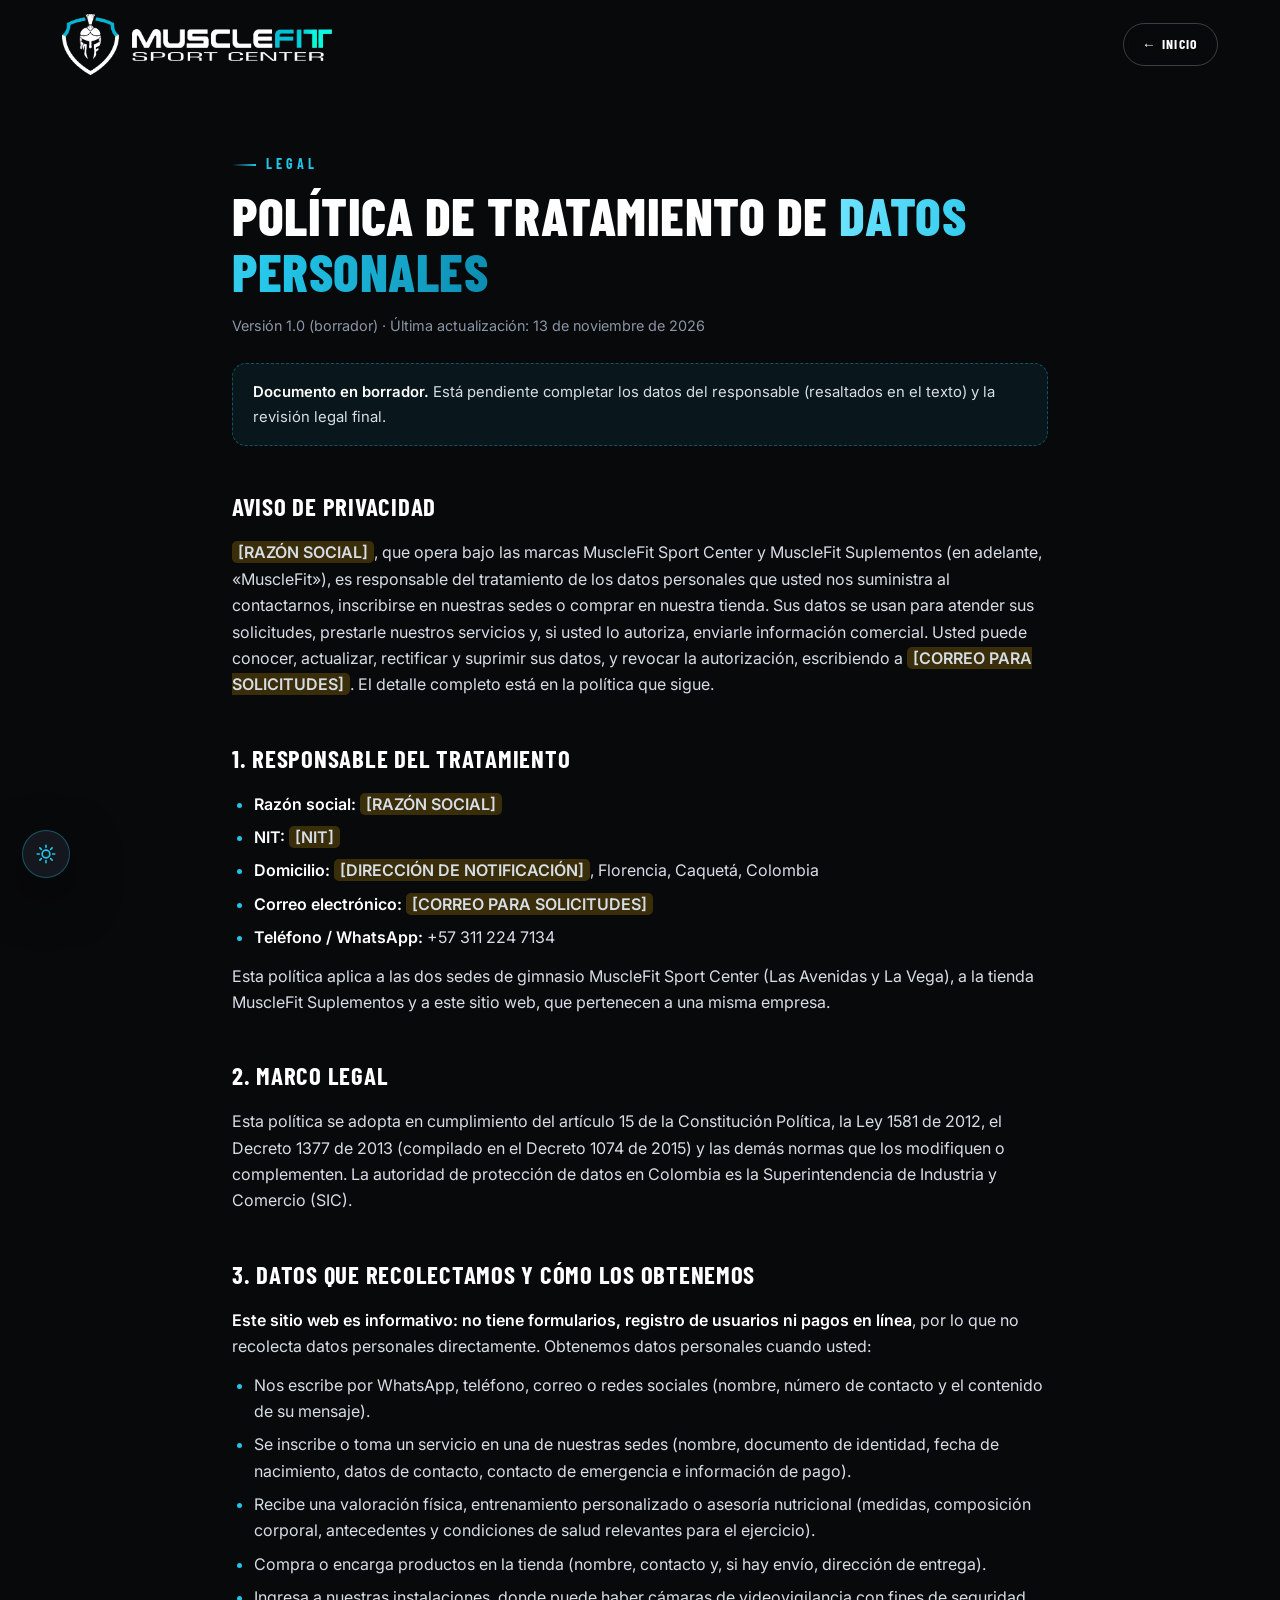
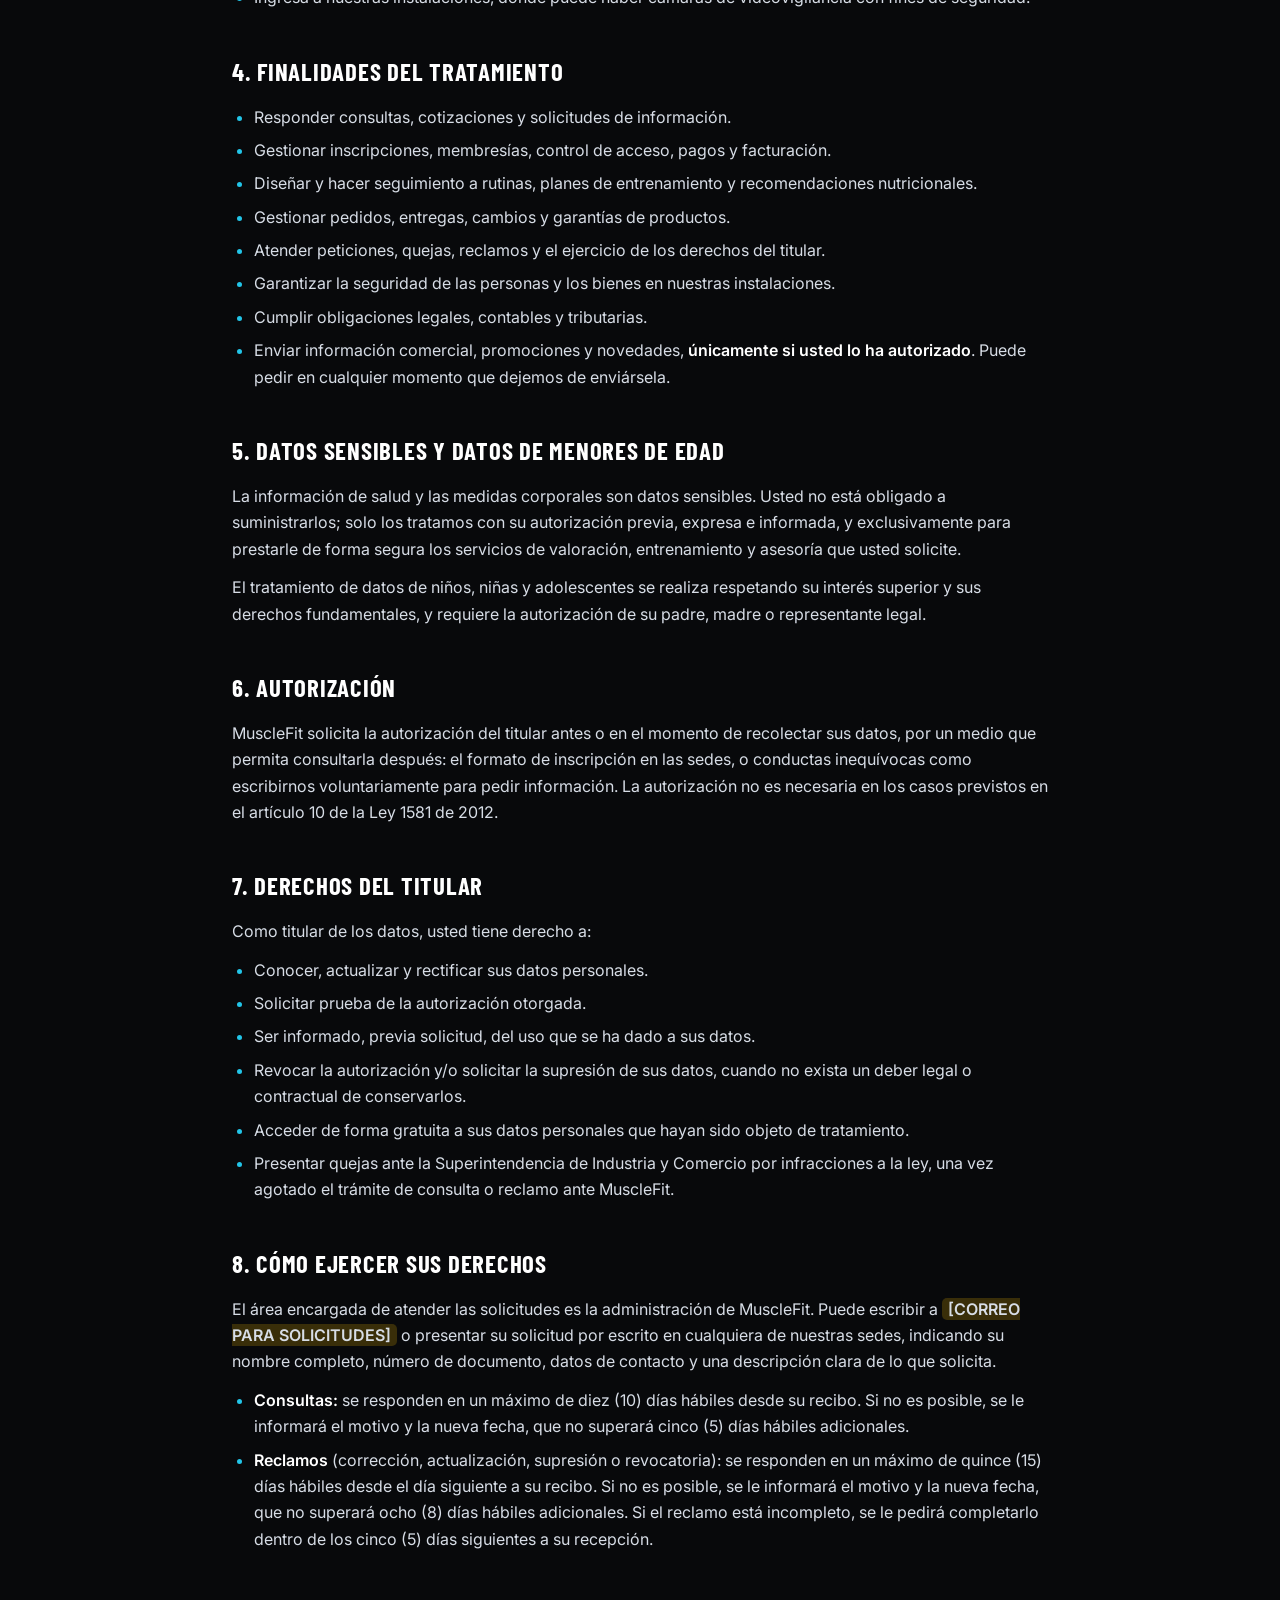
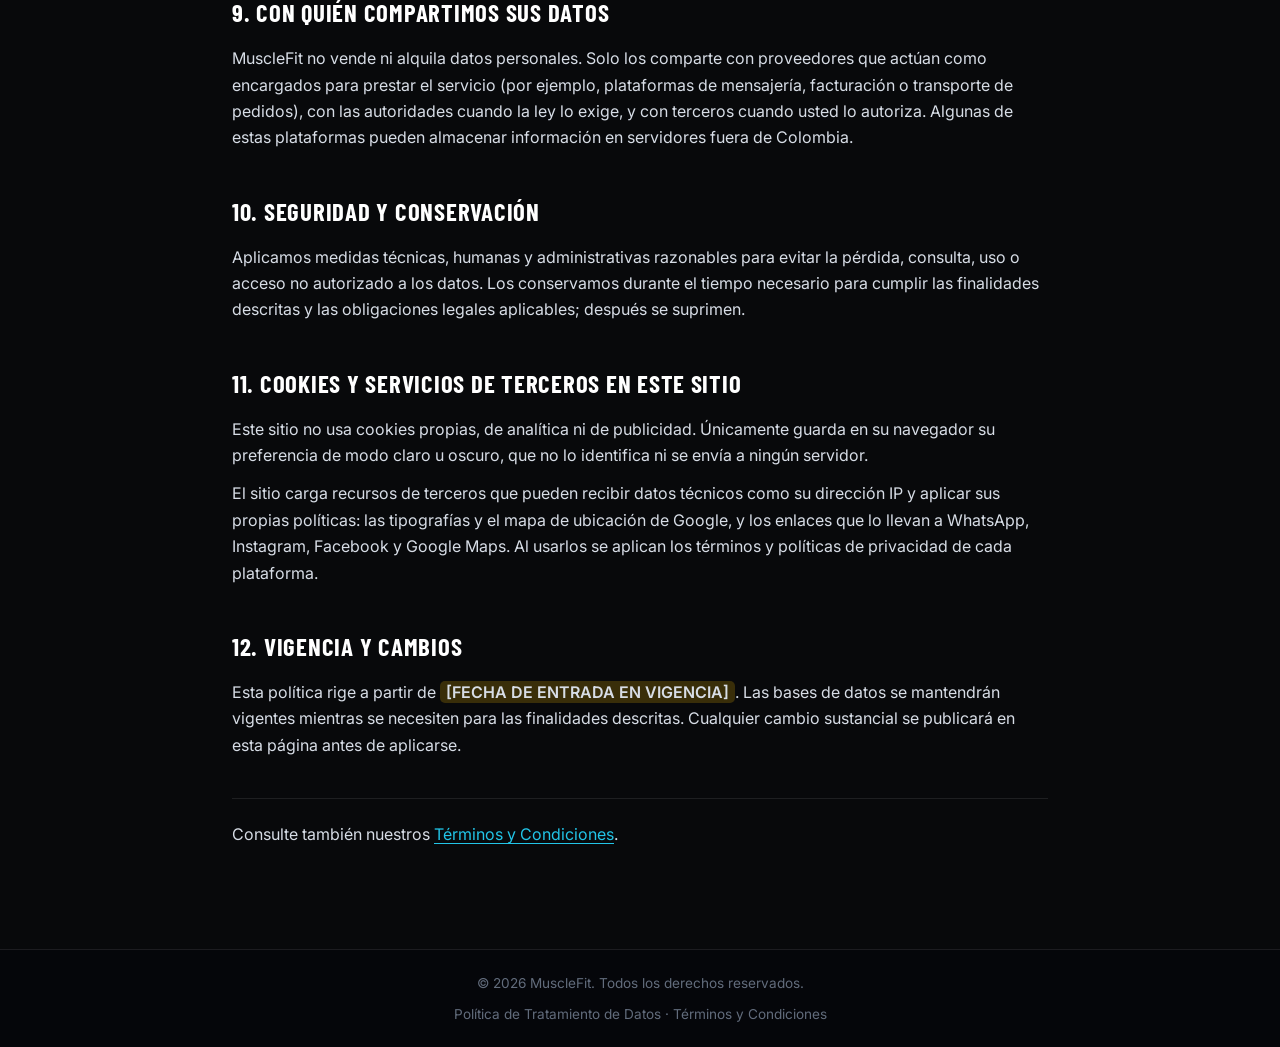
<file: politica-datos.html>
<!DOCTYPE html>
<html lang="es">
<head>
  <meta charset="UTF-8" />
  <meta name="viewport" content="width=device-width, initial-scale=1.0" />
  <title>Política de Tratamiento de Datos Personales | MuscleFit</title>
  <meta name="description" content="Política de Tratamiento de Datos Personales y Aviso de Privacidad de MuscleFit, conforme a la Ley 1581 de 2012." />
  <meta name="theme-color" content="#08090B" />
  <link rel="icon" type="image/png" href="images/favicon.png" />

  <link rel="preconnect" href="https://fonts.googleapis.com" />
  <link rel="preconnect" href="https://fonts.gstatic.com" crossorigin />
  <link href="https://fonts.googleapis.com/css2?family=Barlow+Condensed:wght@600;700;800;900&family=Inter:wght@400;500;600;700&display=swap" rel="stylesheet" />
  <link rel="stylesheet" href="css/styles.css" />
  <!-- Aplica el modo claro guardado antes de pintar la pagina -->
  <script>try { if (localStorage.getItem('mf-theme') === 'light') document.documentElement.setAttribute('data-theme', 'light'); } catch (e) {}</script>
</head>
<body>

<!-- ==================== HEADER ==================== -->
<header class="header" id="header">
  <div class="container header__inner">
    <a href="index.html" class="brand logo-box">
      <img src="images/logo-emblema.png" alt="" class="logo__mark brand__img" /><img src="images/logo-texto.png" alt="MuscleFit" class="logo__text" />
    </a>
    <a href="index.html" class="btn btn--ghost btn--sm">&larr; Inicio</a>
  </div>
</header>

<!-- ==================== POLITICA DE TRATAMIENTO DE DATOS ====================
     PENDIENTE antes de publicar como version definitiva:
     - Completar los datos marcados con <mark class="pend"> (razon social, NIT, direccion, correo).
     - Revision de un abogado.
     - Quitar el bloque .legal__draft y poner la fecha de entrada en vigencia.
     ======================================================================== -->
<main class="legal">
  <div class="container container--narrow">
    <span class="eyebrow">Legal</span>
    <h1 class="title">Política de Tratamiento de <span class="grad">Datos Personales</span></h1>
    <p class="legal__meta">Versión 1.0 (borrador) &middot; Última actualización: 13 de noviembre de 2026</p>

    <div class="legal__draft">
      <strong>Documento en borrador.</strong> Está pendiente completar los datos del responsable
      (resaltados en el texto) y la revisión legal final.
    </div>

    <h2>Aviso de privacidad</h2>
    <p>
      <mark class="pend">[RAZÓN SOCIAL]</mark>, que opera bajo las marcas MuscleFit Sport Center y MuscleFit Suplementos
      (en adelante, «MuscleFit»), es responsable del tratamiento de los datos personales que usted nos suministra
      al contactarnos, inscribirse en nuestras sedes o comprar en nuestra tienda. Sus datos se usan para atender
      sus solicitudes, prestarle nuestros servicios y, si usted lo autoriza, enviarle información comercial.
      Usted puede conocer, actualizar, rectificar y suprimir sus datos, y revocar la autorización, escribiendo a
      <mark class="pend">[CORREO PARA SOLICITUDES]</mark>. El detalle completo está en la política que sigue.
    </p>

    <h2>1. Responsable del tratamiento</h2>
    <ul>
      <li><strong>Razón social:</strong> <mark class="pend">[RAZÓN SOCIAL]</mark></li>
      <li><strong>NIT:</strong> <mark class="pend">[NIT]</mark></li>
      <li><strong>Domicilio:</strong> <mark class="pend">[DIRECCIÓN DE NOTIFICACIÓN]</mark>, Florencia, Caquetá, Colombia</li>
      <li><strong>Correo electrónico:</strong> <mark class="pend">[CORREO PARA SOLICITUDES]</mark></li>
      <li><strong>Teléfono / WhatsApp:</strong> <span data-phone>+57 311 224 7134</span></li>
    </ul>
    <p>
      Esta política aplica a las dos sedes de gimnasio MuscleFit Sport Center (Las Avenidas y La Vega), a la tienda
      MuscleFit Suplementos y a este sitio web, que pertenecen a una misma empresa.
    </p>

    <h2>2. Marco legal</h2>
    <p>
      Esta política se adopta en cumplimiento del artículo 15 de la Constitución Política, la Ley 1581 de 2012,
      el Decreto 1377 de 2013 (compilado en el Decreto 1074 de 2015) y las demás normas que los modifiquen o
      complementen. La autoridad de protección de datos en Colombia es la Superintendencia de Industria y Comercio (SIC).
    </p>

    <h2>3. Datos que recolectamos y cómo los obtenemos</h2>
    <p>
      <strong>Este sitio web es informativo: no tiene formularios, registro de usuarios ni pagos en línea</strong>,
      por lo que no recolecta datos personales directamente. Obtenemos datos personales cuando usted:
    </p>
    <ul>
      <li>Nos escribe por WhatsApp, teléfono, correo o redes sociales (nombre, número de contacto y el contenido de su mensaje).</li>
      <li>Se inscribe o toma un servicio en una de nuestras sedes (nombre, documento de identidad, fecha de nacimiento, datos de contacto, contacto de emergencia e información de pago).</li>
      <li>Recibe una valoración física, entrenamiento personalizado o asesoría nutricional (medidas, composición corporal, antecedentes y condiciones de salud relevantes para el ejercicio).</li>
      <li>Compra o encarga productos en la tienda (nombre, contacto y, si hay envío, dirección de entrega).</li>
      <li>Ingresa a nuestras instalaciones, donde puede haber cámaras de videovigilancia con fines de seguridad.</li>
    </ul>

    <h2>4. Finalidades del tratamiento</h2>
    <ul>
      <li>Responder consultas, cotizaciones y solicitudes de información.</li>
      <li>Gestionar inscripciones, membresías, control de acceso, pagos y facturación.</li>
      <li>Diseñar y hacer seguimiento a rutinas, planes de entrenamiento y recomendaciones nutricionales.</li>
      <li>Gestionar pedidos, entregas, cambios y garantías de productos.</li>
      <li>Atender peticiones, quejas, reclamos y el ejercicio de los derechos del titular.</li>
      <li>Garantizar la seguridad de las personas y los bienes en nuestras instalaciones.</li>
      <li>Cumplir obligaciones legales, contables y tributarias.</li>
      <li>Enviar información comercial, promociones y novedades, <strong>únicamente si usted lo ha autorizado</strong>. Puede pedir en cualquier momento que dejemos de enviársela.</li>
    </ul>

    <h2>5. Datos sensibles y datos de menores de edad</h2>
    <p>
      La información de salud y las medidas corporales son datos sensibles. Usted no está obligado a suministrarlos;
      solo los tratamos con su autorización previa, expresa e informada, y exclusivamente para prestarle de forma
      segura los servicios de valoración, entrenamiento y asesoría que usted solicite.
    </p>
    <p>
      El tratamiento de datos de niños, niñas y adolescentes se realiza respetando su interés superior y sus derechos
      fundamentales, y requiere la autorización de su padre, madre o representante legal.
    </p>

    <h2>6. Autorización</h2>
    <p>
      MuscleFit solicita la autorización del titular antes o en el momento de recolectar sus datos, por un medio que
      permita consultarla después: el formato de inscripción en las sedes, o conductas inequívocas como escribirnos
      voluntariamente para pedir información. La autorización no es necesaria en los casos previstos en el artículo 10
      de la Ley 1581 de 2012.
    </p>

    <h2>7. Derechos del titular</h2>
    <p>Como titular de los datos, usted tiene derecho a:</p>
    <ul>
      <li>Conocer, actualizar y rectificar sus datos personales.</li>
      <li>Solicitar prueba de la autorización otorgada.</li>
      <li>Ser informado, previa solicitud, del uso que se ha dado a sus datos.</li>
      <li>Revocar la autorización y/o solicitar la supresión de sus datos, cuando no exista un deber legal o contractual de conservarlos.</li>
      <li>Acceder de forma gratuita a sus datos personales que hayan sido objeto de tratamiento.</li>
      <li>Presentar quejas ante la Superintendencia de Industria y Comercio por infracciones a la ley, una vez agotado el trámite de consulta o reclamo ante MuscleFit.</li>
    </ul>

    <h2>8. Cómo ejercer sus derechos</h2>
    <p>
      El área encargada de atender las solicitudes es la administración de MuscleFit. Puede escribir a
      <mark class="pend">[CORREO PARA SOLICITUDES]</mark> o presentar su solicitud por escrito en cualquiera de
      nuestras sedes, indicando su nombre completo, número de documento, datos de contacto y una descripción clara de
      lo que solicita.
    </p>
    <ul>
      <li><strong>Consultas:</strong> se responden en un máximo de diez (10) días hábiles desde su recibo. Si no es posible, se le informará el motivo y la nueva fecha, que no superará cinco (5) días hábiles adicionales.</li>
      <li><strong>Reclamos</strong> (corrección, actualización, supresión o revocatoria): se responden en un máximo de quince (15) días hábiles desde el día siguiente a su recibo. Si no es posible, se le informará el motivo y la nueva fecha, que no superará ocho (8) días hábiles adicionales. Si el reclamo está incompleto, se le pedirá completarlo dentro de los cinco (5) días siguientes a su recepción.</li>
    </ul>

    <h2>9. Con quién compartimos sus datos</h2>
    <p>
      MuscleFit no vende ni alquila datos personales. Solo los comparte con proveedores que actúan como encargados
      para prestar el servicio (por ejemplo, plataformas de mensajería, facturación o transporte de pedidos), con las
      autoridades cuando la ley lo exige, y con terceros cuando usted lo autoriza. Algunas de estas plataformas pueden
      almacenar información en servidores fuera de Colombia.
    </p>

    <h2>10. Seguridad y conservación</h2>
    <p>
      Aplicamos medidas técnicas, humanas y administrativas razonables para evitar la pérdida, consulta, uso o acceso
      no autorizado a los datos. Los conservamos durante el tiempo necesario para cumplir las finalidades descritas y
      las obligaciones legales aplicables; después se suprimen.
    </p>

    <h2>11. Cookies y servicios de terceros en este sitio</h2>
    <p>
      Este sitio no usa cookies propias, de analítica ni de publicidad. Únicamente guarda en su navegador su preferencia
      de modo claro u oscuro, que no lo identifica ni se envía a ningún servidor.
    </p>
    <p>
      El sitio carga recursos de terceros que pueden recibir datos técnicos como su dirección IP y aplicar sus propias
      políticas: las tipografías y el mapa de ubicación de Google, y los enlaces que lo llevan a WhatsApp, Instagram,
      Facebook y Google Maps. Al usarlos se aplican los términos y políticas de privacidad de cada plataforma.
    </p>

    <h2>12. Vigencia y cambios</h2>
    <p>
      Esta política rige a partir de <mark class="pend">[FECHA DE ENTRADA EN VIGENCIA]</mark>. Las bases de datos se
      mantendrán vigentes mientras se necesiten para las finalidades descritas. Cualquier cambio sustancial se
      publicará en esta página antes de aplicarse.
    </p>

    <p class="legal__links">Consulte también nuestros <a href="terminos.html">Términos y Condiciones</a>.</p>
  </div>
</main>

<!-- ==================== FOOTER ==================== -->
<footer class="footer footer--mini">
  <div class="container footer__bottom">
    <p>&copy; <span id="year">2026</span> MuscleFit. Todos los derechos reservados.</p>
    <p class="footer__legal"><a href="politica-datos.html">Pol&iacute;tica de Tratamiento de Datos</a> &middot; <a href="terminos.html">T&eacute;rminos y Condiciones</a></p>
  </div>
</footer>

<script src="js/main.js"></script>
</body>
</html>
</file>
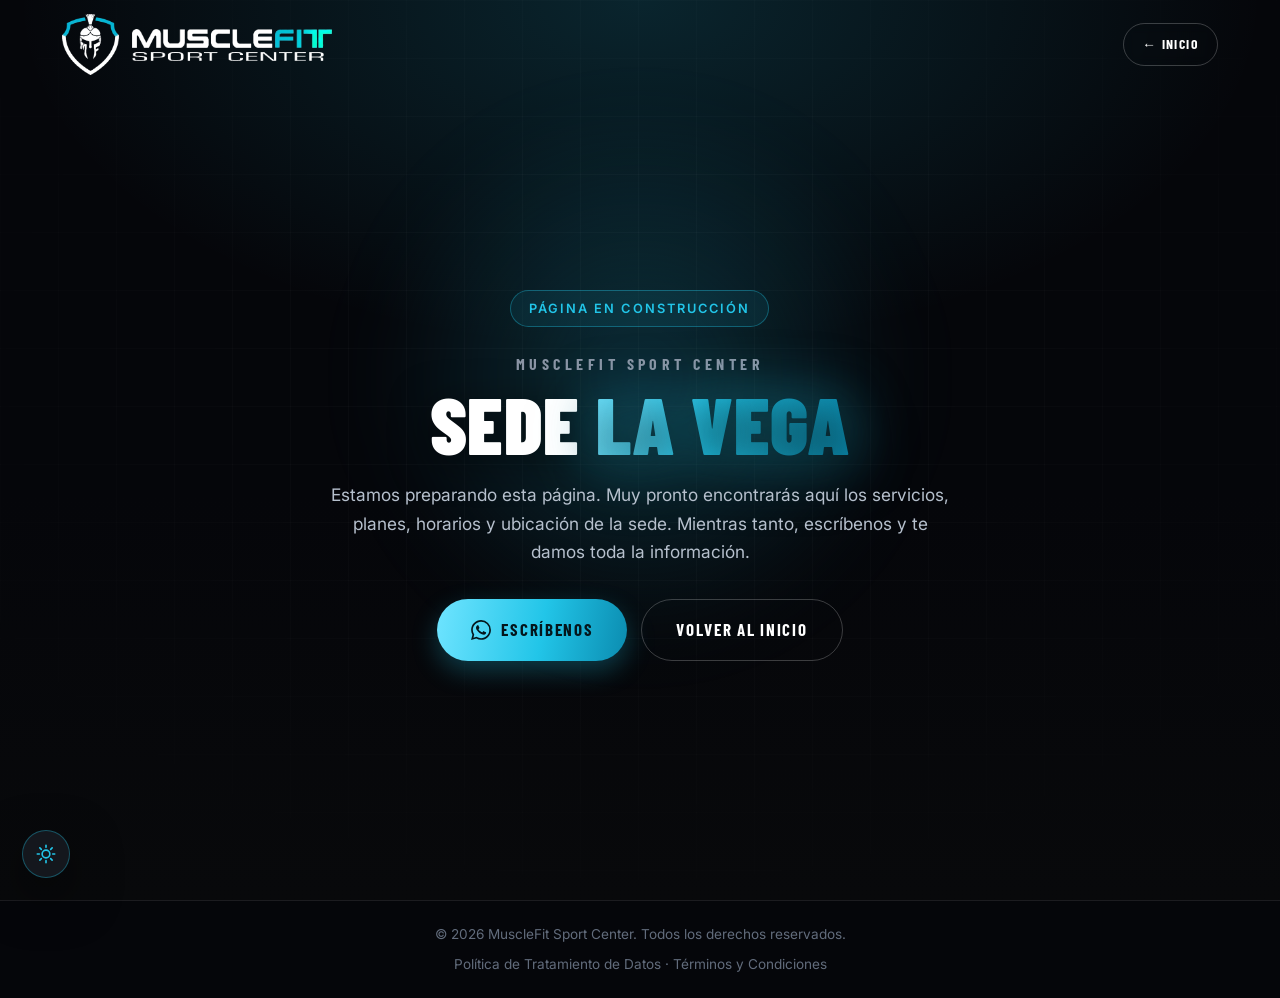
<file: sede-la-vega.html>
<!DOCTYPE html>
<html lang="es">
<head>
  <meta charset="UTF-8" />
  <meta name="viewport" content="width=device-width, initial-scale=1.0" />
  <title>Sede La Vega | MuscleFit Sport Center</title>
  <meta name="description" content="MuscleFit Sport Center, Sede La Vega. P&aacute;gina en construcci&oacute;n." />
  <meta name="theme-color" content="#08090B" />
  <link rel="icon" type="image/png" href="images/favicon.png" />

  <link rel="preconnect" href="https://fonts.googleapis.com" />
  <link rel="preconnect" href="https://fonts.gstatic.com" crossorigin />
  <link href="https://fonts.googleapis.com/css2?family=Barlow+Condensed:wght@600;700;800;900&family=Inter:wght@400;500;600;700&display=swap" rel="stylesheet" />
  <link rel="stylesheet" href="css/styles.css" />
  <!-- Aplica el modo claro guardado antes de pintar la pagina -->
  <script>try { if (localStorage.getItem('mf-theme') === 'light') document.documentElement.setAttribute('data-theme', 'light'); } catch (e) {}</script>
</head>
<body>

<!-- ==================== HEADER ==================== -->
<header class="header" id="header">
  <div class="container header__inner">
    <a href="index.html" class="brand logo-box">
      <img src="images/logo-emblema.png" alt="" class="logo__mark brand__img" /><img src="images/logo-texto.png" alt="MuscleFit Sport Center" class="logo__text" />
    </a>
    <a href="index.html" class="btn btn--ghost btn--sm">&larr; Inicio</a>
  </div>
</header>

<!-- ==================== EN CONSTRUCCION ==================== -->
<section class="hero hero--portal hero--wip">
  <div class="hero__glow"></div>

  <div class="container hero__inner">
    <span class="badge reveal">P&aacute;gina en construcci&oacute;n</span>
    <p class="wip__brand reveal">MuscleFit Sport Center</p>
    <h1 class="hero__title reveal">Sede <span class="grad">La Vega</span></h1>
    <p class="hero__text reveal">
      Estamos preparando esta p&aacute;gina. Muy pronto encontrar&aacute;s aqu&iacute; los servicios, planes,
      horarios y ubicaci&oacute;n de la sede. Mientras tanto, escr&iacute;benos y te damos toda la informaci&oacute;n.
    </p>
    <div class="hero__actions reveal">
      <a href="#" class="btn btn--primary btn--lg" data-wa="Hola! Quiero informacion sobre MuscleFit Sport Center *Sede La Vega*.">
        <svg class="ico" viewBox="0 0 24 24" fill="currentColor"><path d="M17.472 14.382c-.297-.149-1.758-.867-2.03-.967-.273-.099-.471-.148-.67.15-.197.297-.767.966-.94 1.164-.173.199-.347.223-.644.075-.297-.15-1.255-.463-2.39-1.475-.883-.788-1.48-1.761-1.653-2.059-.173-.297-.018-.458.13-.606.134-.133.298-.347.446-.52.149-.174.198-.298.298-.497.099-.198.05-.371-.025-.52-.075-.149-.669-1.612-.916-2.207-.242-.579-.487-.5-.669-.51a12.8 12.8 0 0 0-.57-.01c-.198 0-.52.074-.792.372-.272.297-1.04 1.016-1.04 2.479 0 1.462 1.065 2.875 1.213 3.074.149.198 2.096 3.2 5.077 4.487.709.306 1.262.489 1.694.625.712.227 1.36.195 1.871.118.571-.085 1.758-.719 2.006-1.413.248-.694.248-1.289.173-1.413-.074-.124-.272-.198-.57-.347m-5.421 7.403h-.004a9.87 9.87 0 0 1-5.031-1.378l-.361-.214-3.741.982.998-3.648-.235-.374a9.86 9.86 0 0 1-1.51-5.26c.001-5.45 4.436-9.884 9.888-9.884 2.64 0 5.122 1.03 6.988 2.898a9.825 9.825 0 0 1 2.893 6.994c-.003 5.45-4.437 9.884-9.885 9.884m8.413-18.297A11.815 11.815 0 0 0 12.05 0C5.495 0 .16 5.335.157 11.892c0 2.096.547 4.142 1.588 5.945L.057 24l6.305-1.654a11.882 11.882 0 0 0 5.683 1.448h.005c6.554 0 11.89-5.335 11.893-11.893a11.821 11.821 0 0 0-3.48-8.413Z"/></svg>
        Escr&iacute;benos
      </a>
      <a href="index.html" class="btn btn--ghost btn--lg">Volver al inicio</a>
    </div>
  </div>
</section>

<!-- ==================== FOOTER ==================== -->
<footer class="footer footer--mini">
  <div class="container footer__bottom">
    <p>&copy; <span id="year">2026</span> MuscleFit Sport Center. Todos los derechos reservados.</p>
    <p class="footer__legal"><a href="politica-datos.html">Pol&iacute;tica de Tratamiento de Datos</a> &middot; <a href="terminos.html">T&eacute;rminos y Condiciones</a></p>
  </div>
</footer>

<script src="js/main.js"></script>
</body>
</html>
</file>
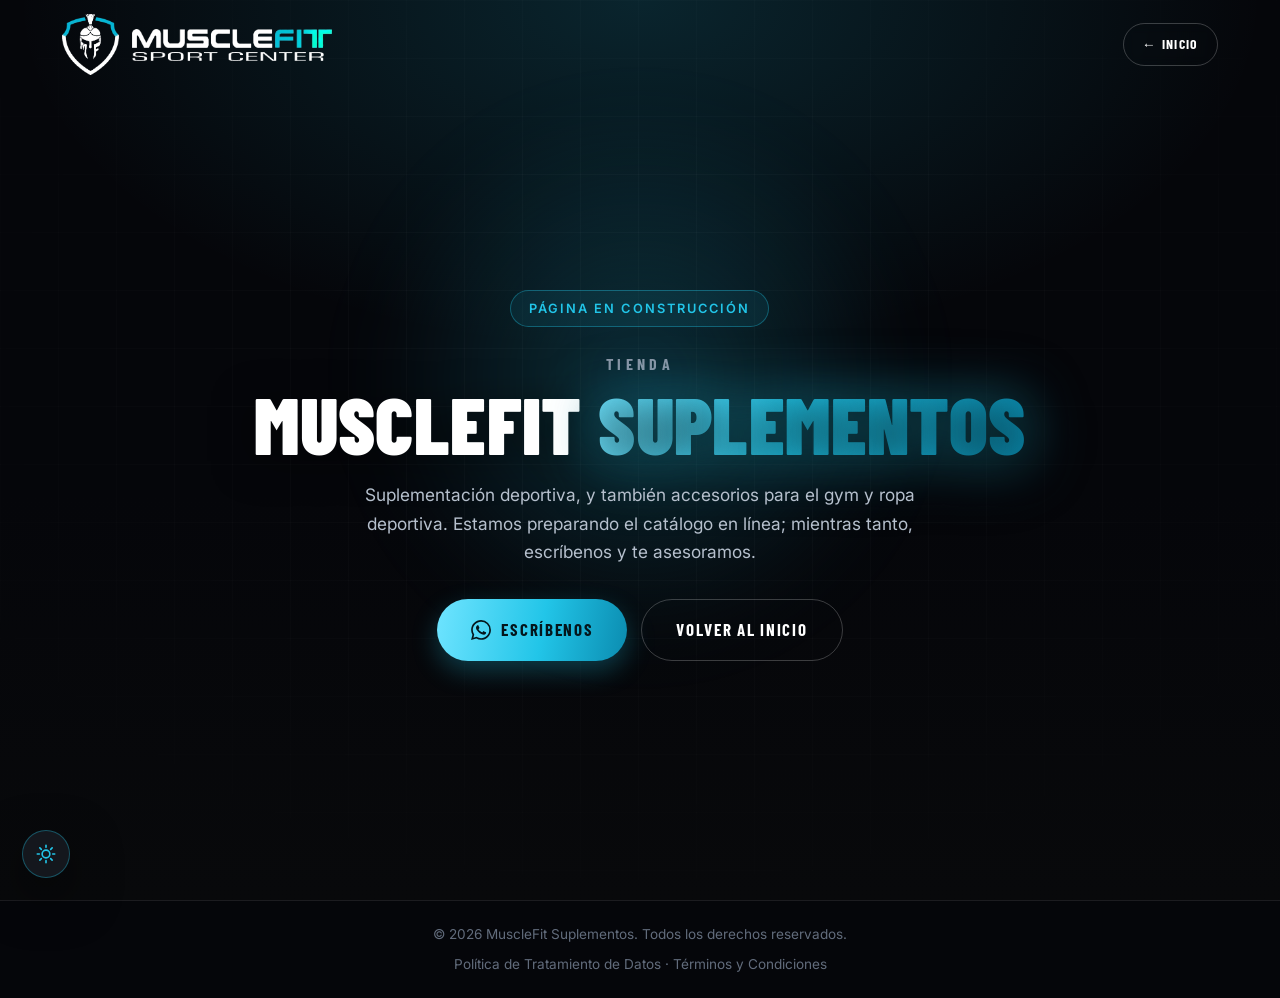
<file: suplementos.html>
<!DOCTYPE html>
<html lang="es">
<head>
  <meta charset="UTF-8" />
  <meta name="viewport" content="width=device-width, initial-scale=1.0" />
  <title>MuscleFit Suplementos | Suplementos, Accesorios y Ropa Deportiva</title>
  <meta name="description" content="MuscleFit Suplementos: suplementaci&oacute;n deportiva, accesorios para el gym y ropa deportiva. P&aacute;gina en construcci&oacute;n." />
  <meta name="theme-color" content="#08090B" />
  <link rel="icon" type="image/png" href="images/favicon.png" />

  <link rel="preconnect" href="https://fonts.googleapis.com" />
  <link rel="preconnect" href="https://fonts.gstatic.com" crossorigin />
  <link href="https://fonts.googleapis.com/css2?family=Barlow+Condensed:wght@600;700;800;900&family=Inter:wght@400;500;600;700&display=swap" rel="stylesheet" />
  <link rel="stylesheet" href="css/styles.css" />
  <!-- Aplica el modo claro guardado antes de pintar la pagina -->
  <script>try { if (localStorage.getItem('mf-theme') === 'light') document.documentElement.setAttribute('data-theme', 'light'); } catch (e) {}</script>
</head>
<body>

<!-- ==================== HEADER ==================== -->
<header class="header" id="header">
  <div class="container header__inner">
    <a href="index.html" class="brand logo-box">
      <img src="images/logo-emblema.png" alt="" class="logo__mark brand__img" /><img src="images/logo-texto.png" alt="MuscleFit" class="logo__text" />
    </a>
    <a href="index.html" class="btn btn--ghost btn--sm">&larr; Inicio</a>
  </div>
</header>

<!-- ==================== EN CONSTRUCCION ==================== -->
<section class="hero hero--portal hero--wip">
  <div class="hero__glow"></div>

  <div class="container hero__inner">
    <span class="badge reveal">P&aacute;gina en construcci&oacute;n</span>
    <p class="wip__brand reveal">Tienda</p>
    <h1 class="hero__title reveal">MuscleFit <span class="grad">Suplementos</span></h1>
    <p class="hero__text reveal">
      Suplementaci&oacute;n deportiva, y tambi&eacute;n accesorios para el gym y ropa deportiva.
      Estamos preparando el cat&aacute;logo en l&iacute;nea; mientras tanto, escr&iacute;benos y te asesoramos.
    </p>
    <div class="hero__actions reveal">
      <a href="#" class="btn btn--primary btn--lg" data-wa="Hola! Quiero informacion sobre los productos de *MuscleFit Suplementos*.">
        <svg class="ico" viewBox="0 0 24 24" fill="currentColor"><path d="M17.472 14.382c-.297-.149-1.758-.867-2.03-.967-.273-.099-.471-.148-.67.15-.197.297-.767.966-.94 1.164-.173.199-.347.223-.644.075-.297-.15-1.255-.463-2.39-1.475-.883-.788-1.48-1.761-1.653-2.059-.173-.297-.018-.458.13-.606.134-.133.298-.347.446-.52.149-.174.198-.298.298-.497.099-.198.05-.371-.025-.52-.075-.149-.669-1.612-.916-2.207-.242-.579-.487-.5-.669-.51a12.8 12.8 0 0 0-.57-.01c-.198 0-.52.074-.792.372-.272.297-1.04 1.016-1.04 2.479 0 1.462 1.065 2.875 1.213 3.074.149.198 2.096 3.2 5.077 4.487.709.306 1.262.489 1.694.625.712.227 1.36.195 1.871.118.571-.085 1.758-.719 2.006-1.413.248-.694.248-1.289.173-1.413-.074-.124-.272-.198-.57-.347m-5.421 7.403h-.004a9.87 9.87 0 0 1-5.031-1.378l-.361-.214-3.741.982.998-3.648-.235-.374a9.86 9.86 0 0 1-1.51-5.26c.001-5.45 4.436-9.884 9.888-9.884 2.64 0 5.122 1.03 6.988 2.898a9.825 9.825 0 0 1 2.893 6.994c-.003 5.45-4.437 9.884-9.885 9.884m8.413-18.297A11.815 11.815 0 0 0 12.05 0C5.495 0 .16 5.335.157 11.892c0 2.096.547 4.142 1.588 5.945L.057 24l6.305-1.654a11.882 11.882 0 0 0 5.683 1.448h.005c6.554 0 11.89-5.335 11.893-11.893a11.821 11.821 0 0 0-3.48-8.413Z"/></svg>
        Escr&iacute;benos
      </a>
      <a href="index.html" class="btn btn--ghost btn--lg">Volver al inicio</a>
    </div>
  </div>
</section>

<!-- ==================== FOOTER ==================== -->
<footer class="footer footer--mini">
  <div class="container footer__bottom">
    <p>&copy; <span id="year">2026</span> MuscleFit Suplementos. Todos los derechos reservados.</p>
    <p class="footer__legal"><a href="politica-datos.html">Pol&iacute;tica de Tratamiento de Datos</a> &middot; <a href="terminos.html">T&eacute;rminos y Condiciones</a></p>
  </div>
</footer>

<script src="js/main.js"></script>
</body>
</html>
</file>
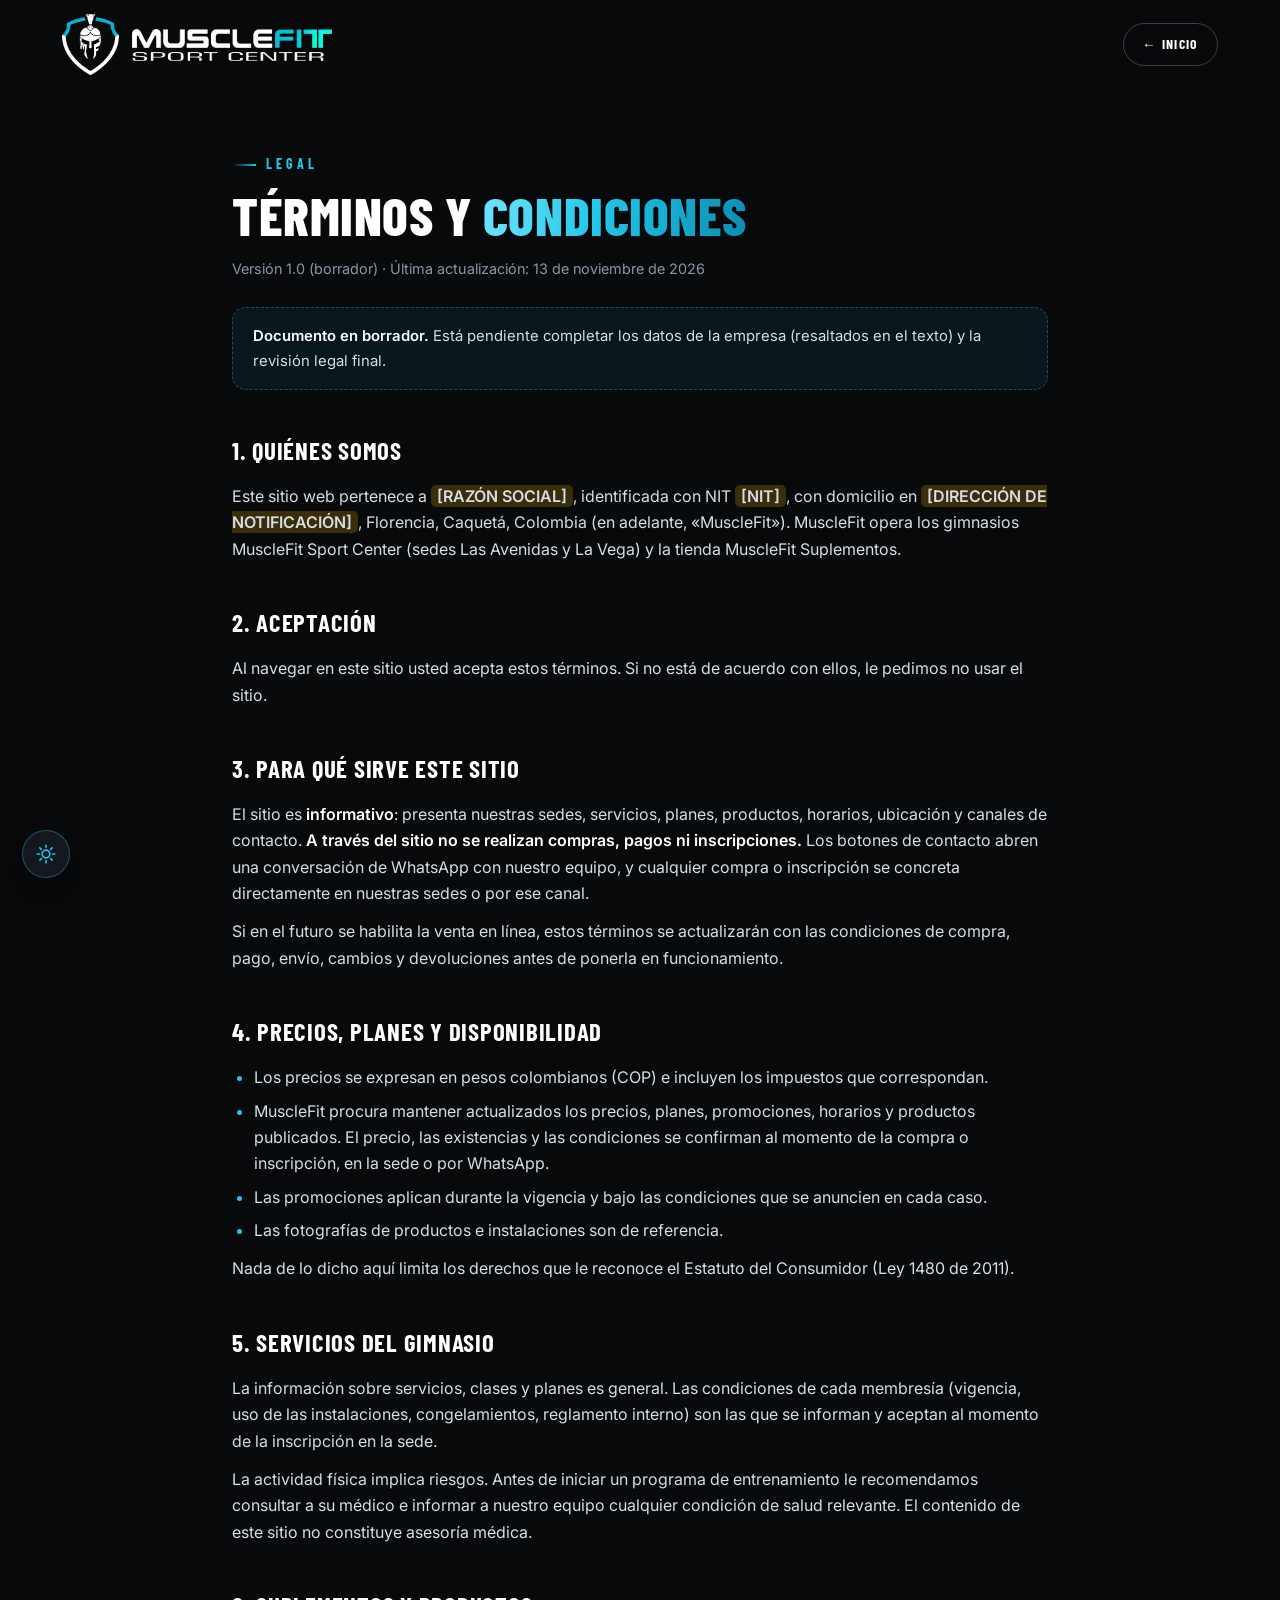
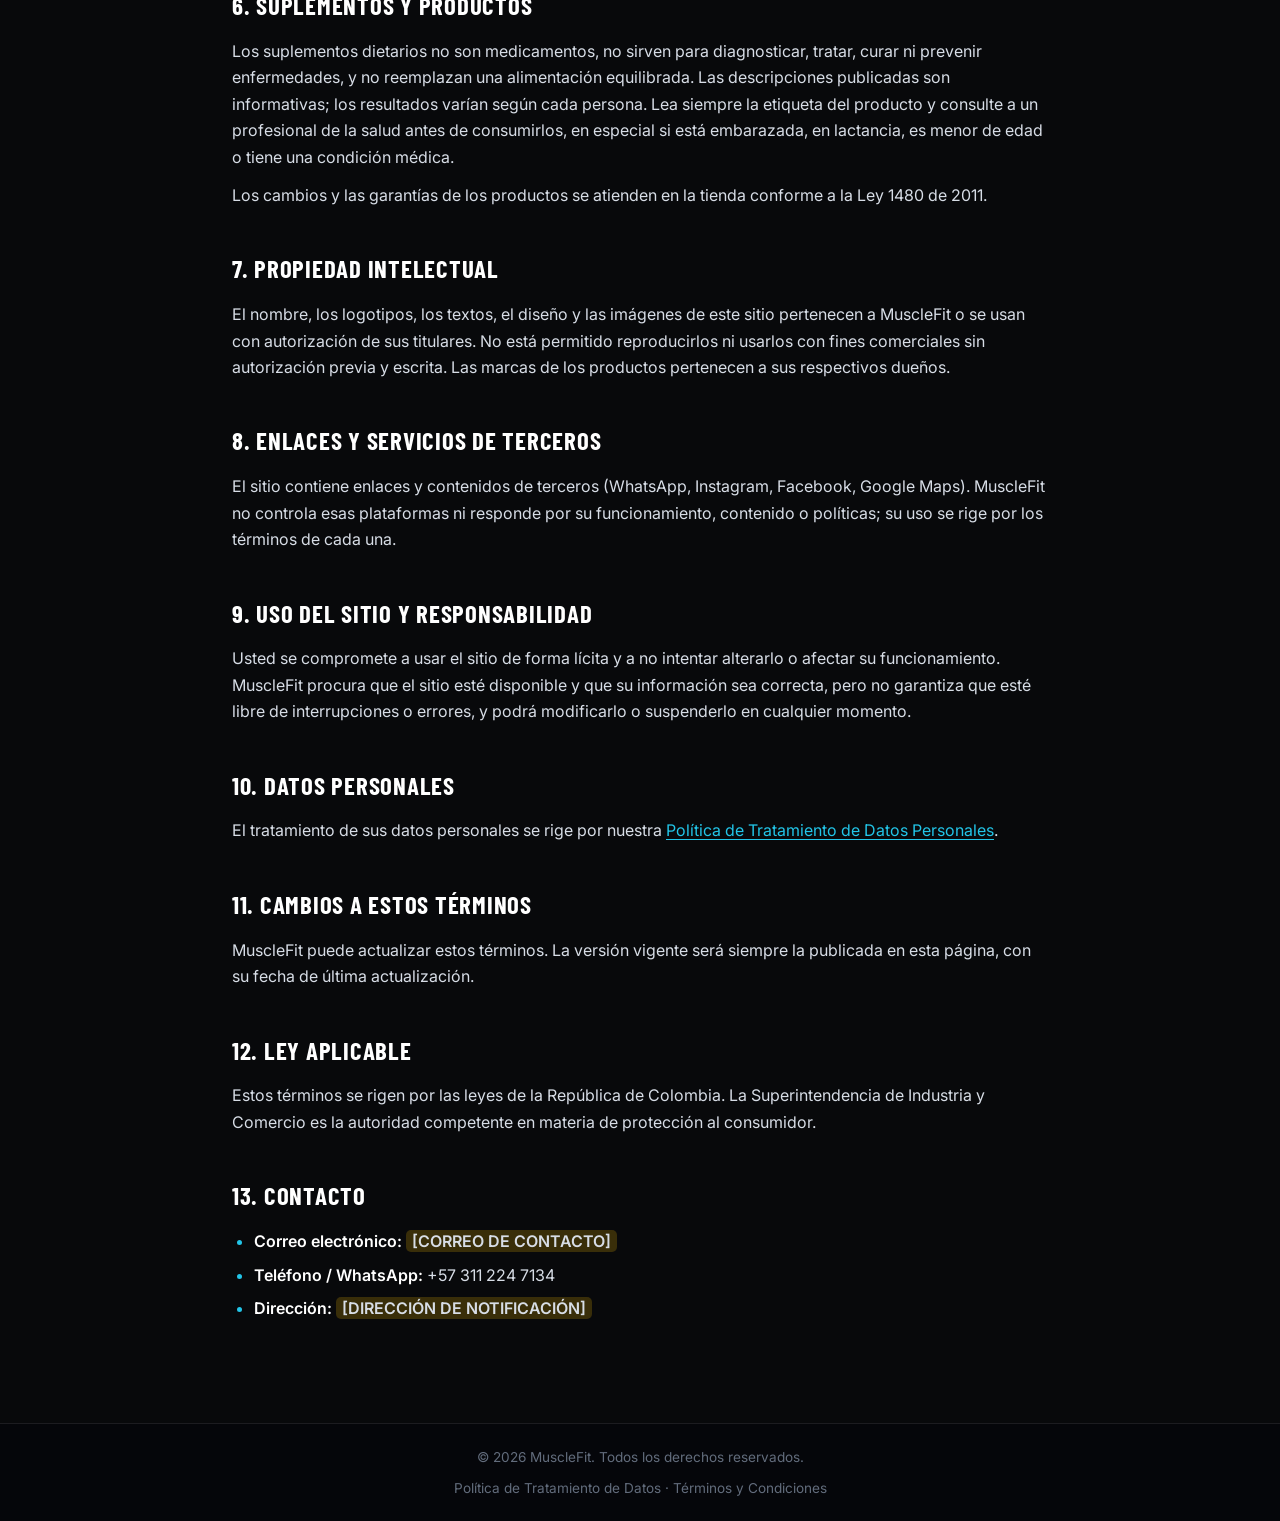
<file: terminos.html>
<!DOCTYPE html>
<html lang="es">
<head>
  <meta charset="UTF-8" />
  <meta name="viewport" content="width=device-width, initial-scale=1.0" />
  <title>Términos y Condiciones | MuscleFit</title>
  <meta name="description" content="Términos y condiciones de uso del sitio web de MuscleFit." />
  <meta name="theme-color" content="#08090B" />
  <link rel="icon" type="image/png" href="images/favicon.png" />

  <link rel="preconnect" href="https://fonts.googleapis.com" />
  <link rel="preconnect" href="https://fonts.gstatic.com" crossorigin />
  <link href="https://fonts.googleapis.com/css2?family=Barlow+Condensed:wght@600;700;800;900&family=Inter:wght@400;500;600;700&display=swap" rel="stylesheet" />
  <link rel="stylesheet" href="css/styles.css" />
  <!-- Aplica el modo claro guardado antes de pintar la pagina -->
  <script>try { if (localStorage.getItem('mf-theme') === 'light') document.documentElement.setAttribute('data-theme', 'light'); } catch (e) {}</script>
</head>
<body>

<!-- ==================== HEADER ==================== -->
<header class="header" id="header">
  <div class="container header__inner">
    <a href="index.html" class="brand logo-box">
      <img src="images/logo-emblema.png" alt="" class="logo__mark brand__img" /><img src="images/logo-texto.png" alt="MuscleFit" class="logo__text" />
    </a>
    <a href="index.html" class="btn btn--ghost btn--sm">&larr; Inicio</a>
  </div>
</header>

<!-- ==================== TERMINOS Y CONDICIONES ====================
     PENDIENTE antes de publicar como version definitiva:
     - Completar los datos marcados con <mark class="pend">.
     - Revision de un abogado.
     - Quitar el bloque .legal__draft.
     - Cuando se implemente la venta en linea, agregar: proceso de compra, medios de pago,
       envios, derecho de retiro y reversion del pago (Ley 1480 de 2011).
     ================================================================ -->
<main class="legal">
  <div class="container container--narrow">
    <span class="eyebrow">Legal</span>
    <h1 class="title">Términos y <span class="grad">Condiciones</span></h1>
    <p class="legal__meta">Versión 1.0 (borrador) &middot; Última actualización: 13 de noviembre de 2026</p>

    <div class="legal__draft">
      <strong>Documento en borrador.</strong> Está pendiente completar los datos de la empresa
      (resaltados en el texto) y la revisión legal final.
    </div>

    <h2>1. Quiénes somos</h2>
    <p>
      Este sitio web pertenece a <mark class="pend">[RAZÓN SOCIAL]</mark>, identificada con NIT
      <mark class="pend">[NIT]</mark>, con domicilio en <mark class="pend">[DIRECCIÓN DE NOTIFICACIÓN]</mark>,
      Florencia, Caquetá, Colombia (en adelante, «MuscleFit»). MuscleFit opera los gimnasios MuscleFit Sport Center
      (sedes Las Avenidas y La Vega) y la tienda MuscleFit Suplementos.
    </p>

    <h2>2. Aceptación</h2>
    <p>
      Al navegar en este sitio usted acepta estos términos. Si no está de acuerdo con ellos, le pedimos no usar el sitio.
    </p>

    <h2>3. Para qué sirve este sitio</h2>
    <p>
      El sitio es <strong>informativo</strong>: presenta nuestras sedes, servicios, planes, productos, horarios,
      ubicación y canales de contacto. <strong>A través del sitio no se realizan compras, pagos ni inscripciones.</strong>
      Los botones de contacto abren una conversación de WhatsApp con nuestro equipo, y cualquier compra o inscripción
      se concreta directamente en nuestras sedes o por ese canal.
    </p>
    <p>
      Si en el futuro se habilita la venta en línea, estos términos se actualizarán con las condiciones de compra,
      pago, envío, cambios y devoluciones antes de ponerla en funcionamiento.
    </p>

    <h2>4. Precios, planes y disponibilidad</h2>
    <ul>
      <li>Los precios se expresan en pesos colombianos (COP) e incluyen los impuestos que correspondan.</li>
      <li>MuscleFit procura mantener actualizados los precios, planes, promociones, horarios y productos publicados. El precio, las existencias y las condiciones se confirman al momento de la compra o inscripción, en la sede o por WhatsApp.</li>
      <li>Las promociones aplican durante la vigencia y bajo las condiciones que se anuncien en cada caso.</li>
      <li>Las fotografías de productos e instalaciones son de referencia.</li>
    </ul>
    <p>
      Nada de lo dicho aquí limita los derechos que le reconoce el Estatuto del Consumidor (Ley 1480 de 2011).
    </p>

    <h2>5. Servicios del gimnasio</h2>
    <p>
      La información sobre servicios, clases y planes es general. Las condiciones de cada membresía (vigencia, uso de
      las instalaciones, congelamientos, reglamento interno) son las que se informan y aceptan al momento de la
      inscripción en la sede.
    </p>
    <p>
      La actividad física implica riesgos. Antes de iniciar un programa de entrenamiento le recomendamos consultar a su
      médico e informar a nuestro equipo cualquier condición de salud relevante. El contenido de este sitio no constituye
      asesoría médica.
    </p>

    <h2>6. Suplementos y productos</h2>
    <p>
      Los suplementos dietarios no son medicamentos, no sirven para diagnosticar, tratar, curar ni prevenir enfermedades,
      y no reemplazan una alimentación equilibrada. Las descripciones publicadas son informativas; los resultados varían
      según cada persona. Lea siempre la etiqueta del producto y consulte a un profesional de la salud antes de
      consumirlos, en especial si está embarazada, en lactancia, es menor de edad o tiene una condición médica.
    </p>
    <p>
      Los cambios y las garantías de los productos se atienden en la tienda conforme a la Ley 1480 de 2011.
    </p>

    <h2>7. Propiedad intelectual</h2>
    <p>
      El nombre, los logotipos, los textos, el diseño y las imágenes de este sitio pertenecen a MuscleFit o se usan con
      autorización de sus titulares. No está permitido reproducirlos ni usarlos con fines comerciales sin autorización
      previa y escrita. Las marcas de los productos pertenecen a sus respectivos dueños.
    </p>

    <h2>8. Enlaces y servicios de terceros</h2>
    <p>
      El sitio contiene enlaces y contenidos de terceros (WhatsApp, Instagram, Facebook, Google Maps). MuscleFit no
      controla esas plataformas ni responde por su funcionamiento, contenido o políticas; su uso se rige por los términos
      de cada una.
    </p>

    <h2>9. Uso del sitio y responsabilidad</h2>
    <p>
      Usted se compromete a usar el sitio de forma lícita y a no intentar alterarlo o afectar su funcionamiento.
      MuscleFit procura que el sitio esté disponible y que su información sea correcta, pero no garantiza que esté libre
      de interrupciones o errores, y podrá modificarlo o suspenderlo en cualquier momento.
    </p>

    <h2>10. Datos personales</h2>
    <p>
      El tratamiento de sus datos personales se rige por nuestra
      <a href="politica-datos.html">Política de Tratamiento de Datos Personales</a>.
    </p>

    <h2>11. Cambios a estos términos</h2>
    <p>
      MuscleFit puede actualizar estos términos. La versión vigente será siempre la publicada en esta página, con su
      fecha de última actualización.
    </p>

    <h2>12. Ley aplicable</h2>
    <p>
      Estos términos se rigen por las leyes de la República de Colombia. La Superintendencia de Industria y Comercio es
      la autoridad competente en materia de protección al consumidor.
    </p>

    <h2>13. Contacto</h2>
    <ul>
      <li><strong>Correo electrónico:</strong> <mark class="pend">[CORREO DE CONTACTO]</mark></li>
      <li><strong>Teléfono / WhatsApp:</strong> <span data-phone>+57 311 224 7134</span></li>
      <li><strong>Dirección:</strong> <mark class="pend">[DIRECCIÓN DE NOTIFICACIÓN]</mark></li>
    </ul>
  </div>
</main>

<!-- ==================== FOOTER ==================== -->
<footer class="footer footer--mini">
  <div class="container footer__bottom">
    <p>&copy; <span id="year">2026</span> MuscleFit. Todos los derechos reservados.</p>
    <p class="footer__legal"><a href="politica-datos.html">Pol&iacute;tica de Tratamiento de Datos</a> &middot; <a href="terminos.html">T&eacute;rminos y Condiciones</a></p>
  </div>
</footer>

<script src="js/main.js"></script>
</body>
</html>
</file>
<file: css/styles.css>
/* ============================================================
   MuscleFit Sport Center - Hoja de estilos principal
   Paleta tomada del logo: negro grafito + cian neon
   ============================================================ */

:root {
  --bg:            #08090b;
  --bg-2:          #0d0f13;
  --surface:       #14171d;
  --surface-2:     #191d25;
  --card-end:      #0b0d11;
  --line:          rgba(255, 255, 255, .09);
  --line-strong:   rgba(34, 197, 232, .35);

  --cyan:          #22c5e8;
  --cyan-bright:   #6fe4ff;
  --cyan-deep:     #0b8cb0;

  --white:         #ffffff;
  --text:          #d7dde6;
  --muted:         #8b95a5;

  --wa:            #25d366;

  --font-head: 'Barlow Condensed', 'Arial Narrow', sans-serif;
  --font-body: 'Inter', system-ui, -apple-system, 'Segoe UI', sans-serif;

  --radius:   14px;
  --radius-lg: 22px;
  --shadow:   0 18px 50px rgba(0, 0, 0, .55);
  --glow:     0 0 28px rgba(34, 197, 232, .35);

  --max: 1200px;
  --ease: cubic-bezier(.22, .8, .32, 1);
}

/* ---------- Reset ---------- */
* { margin: 0; padding: 0; box-sizing: border-box; }

html {
  scroll-behavior: smooth;
  scroll-padding-top: 84px;
  -webkit-text-size-adjust: 100%;
}

body {
  background: var(--bg);
  color: var(--text);
  font-family: var(--font-body);
  font-size: 16px;
  line-height: 1.65;
  overflow-x: hidden;
  -webkit-font-smoothing: antialiased;
}

img { max-width: 100%; display: block; }
a   { color: inherit; text-decoration: none; }
ul, ol { list-style: none; }
button { font: inherit; cursor: pointer; border: 0; background: none; color: inherit; }

::selection { background: var(--cyan); color: #04161c; }

/* Scrollbar */
::-webkit-scrollbar { width: 10px; }
::-webkit-scrollbar-track { background: var(--bg-2); }
::-webkit-scrollbar-thumb { background: #23303c; border-radius: 10px; }
::-webkit-scrollbar-thumb:hover { background: var(--cyan-deep); }

/* ---------- Layout ---------- */
.container {
  width: 100%;
  max-width: var(--max);
  margin-inline: auto;
  padding-inline: 22px;
}
.container--narrow { max-width: 860px; }

.section { padding-block: clamp(64px, 9vw, 120px); position: relative; }
.section--alt { background: var(--bg-2); }
.section--alt::before {
  content: '';
  position: absolute; inset: 0;
  background:
    radial-gradient(60% 50% at 100% 0%, rgba(34, 197, 232, .07), transparent 70%),
    radial-gradient(60% 50% at 0% 100%, rgba(34, 197, 232, .05), transparent 70%);
  pointer-events: none;
}
.section > .container { position: relative; z-index: 1; }

.section__head { text-align: center; max-width: 720px; margin: 0 auto clamp(36px, 5vw, 60px); }

.grid { display: grid; gap: 24px; }
.grid--3 { grid-template-columns: repeat(3, 1fr); }
.grid--4 { grid-template-columns: repeat(4, 1fr); }

/* ---------- Tipografia ---------- */
.eyebrow {
  display: inline-block;
  font-family: var(--font-head);
  font-size: 14px;
  font-weight: 700;
  letter-spacing: .28em;
  text-transform: uppercase;
  color: var(--cyan);
  margin-bottom: 12px;
  position: relative;
  padding-left: 34px;
}
.eyebrow::before {
  content: '';
  position: absolute; left: 0; top: 50%;
  width: 24px; height: 2px;
  background: linear-gradient(90deg, transparent, var(--cyan));
}
.section__head .eyebrow { padding-left: 0; }
.section__head .eyebrow::before { display: none; }

.title {
  font-family: var(--font-head);
  font-size: clamp(2rem, 4.4vw, 3.35rem);
  font-weight: 800;
  line-height: 1.05;
  letter-spacing: .01em;
  text-transform: uppercase;
  color: var(--white);
}

.grad {
  background: linear-gradient(100deg, var(--cyan-bright), var(--cyan) 45%, var(--cyan-deep));
  -webkit-background-clip: text;
  background-clip: text;
  color: transparent;
}

.lead { color: var(--muted); font-size: 1.03rem; margin-top: 16px; }
.lead--center { margin-inline: auto; }

/* ---------- Botones ---------- */
.btn {
  display: inline-flex;
  align-items: center;
  justify-content: center;
  gap: 10px;
  padding: 13px 26px;
  border-radius: 999px;
  font-family: var(--font-head);
  font-size: 1rem;
  font-weight: 700;
  letter-spacing: .1em;
  text-transform: uppercase;
  white-space: nowrap;
  transition: transform .25s var(--ease), box-shadow .25s var(--ease),
              background .25s var(--ease), color .25s var(--ease), border-color .25s var(--ease);
}
.btn .ico { width: 20px; height: 20px; flex-shrink: 0; }
.btn--sm .ico { width: 17px; height: 17px; }

/* Icono de WhatsApp en enlaces de texto */
.strip__cta, .note a[data-wa] { display: inline-flex; align-items: center; gap: 8px; }
.strip__cta .ico--wa, .note a[data-wa] .ico--wa { width: 17px; height: 17px; flex-shrink: 0; }

.btn--primary {
  background: linear-gradient(100deg, var(--cyan-bright), var(--cyan) 55%, var(--cyan-deep));
  color: #04161c;
  box-shadow: 0 10px 26px rgba(34, 197, 232, .28);
}
.btn--primary:hover { transform: translateY(-3px); box-shadow: 0 16px 38px rgba(34, 197, 232, .45); }

.btn--ghost {
  border: 1.5px solid rgba(255, 255, 255, .22);
  color: var(--white);
  backdrop-filter: blur(6px);
}
.btn--ghost:hover { border-color: var(--cyan); color: var(--cyan); transform: translateY(-3px); }

.btn--lg { padding: 16px 34px; font-size: 1.06rem; }
.btn--sm { padding: 9px 18px; font-size: .86rem; }
.btn--full { width: 100%; }

/* ---------- Header ---------- */
.header {
  position: fixed;
  inset: 0 0 auto 0;
  z-index: 100;
  transition: background .35s var(--ease), box-shadow .35s var(--ease), padding .35s var(--ease);
  padding-block: 14px;
}
.header.is-stuck {
  background: rgba(8, 9, 11, .88);
  backdrop-filter: blur(14px);
  border-bottom: 1px solid var(--line);
  box-shadow: 0 10px 30px rgba(0, 0, 0, .45);
  padding-block: 8px;
}
.header__inner { display: flex; align-items: center; justify-content: space-between; gap: 20px; }

/* La marca son dos PNG transparentes: el emblema (logo-emblema.png) y el
   texto (logo-texto.png). Todo se dimensiona por ancho del contenedor, asi
   ambos conservan su proporcion entre si en cualquier tamano. */
.logo-box {
  display: flex;
  align-items: center;
  justify-content: space-between;
  flex-shrink: 0;
}
.logo-box img { height: auto; }
.logo__mark { width: 21%; }
.logo__text { width: 74%; }

.brand {
  width: 270px;
  transition: width .35s var(--ease);
}
.header.is-stuck .brand { width: 215px; }

.brand__img { transition: transform .35s var(--ease); }
.brand:hover .brand__img { transform: scale(1.08); }

.nav { display: flex; align-items: center; gap: 30px; }
.nav__list { display: flex; align-items: center; gap: 26px; }

.nav__link {
  font-family: var(--font-head);
  font-size: 1.02rem;
  font-weight: 600;
  letter-spacing: .12em;
  text-transform: uppercase;
  color: var(--text);
  position: relative;
  padding-block: 6px;
  transition: color .25s var(--ease);
}
.nav__link::after {
  content: '';
  position: absolute; left: 0; bottom: 0;
  height: 2px; width: 0;
  background: var(--cyan);
  box-shadow: var(--glow);
  transition: width .3s var(--ease);
}
.nav__link:hover, .nav__link.is-active { color: var(--cyan); }
.nav__link:hover::after, .nav__link.is-active::after { width: 100%; }

.nav__cta { padding: 10px 22px; font-size: .92rem; }

.burger { display: none; width: 44px; height: 44px; position: relative; }
.burger span {
  position: absolute; left: 10px;
  width: 24px; height: 2px;
  background: var(--white);
  border-radius: 2px;
  transition: transform .3s var(--ease), opacity .2s var(--ease), top .3s var(--ease);
}
.burger span:nth-child(1) { top: 15px; }
.burger span:nth-child(2) { top: 21px; }
.burger span:nth-child(3) { top: 27px; }
.burger.is-open span:nth-child(1) { top: 21px; transform: rotate(45deg); }
.burger.is-open span:nth-child(2) { opacity: 0; }
.burger.is-open span:nth-child(3) { top: 21px; transform: rotate(-45deg); }

/* ---------- Hero ---------- */
.hero {
  position: relative;
  min-height: 100svh;
  display: flex;
  align-items: center;
  padding-block: 140px 90px;
  overflow: hidden;
  background: #05060a;
}
.hero__bg { position: absolute; inset: 0; }
.hero__bg img { width: 100%; height: 100%; object-fit: cover; opacity: .34; filter: grayscale(.3) contrast(1.1); }
.hero::before {
  content: '';
  position: absolute; inset: 0;
  background:
    radial-gradient(75% 60% at 50% 0%, rgba(34, 197, 232, .16), transparent 65%),
    linear-gradient(180deg, rgba(5, 6, 10, .55) 0%, rgba(5, 6, 10, .8) 55%, var(--bg) 100%);
  z-index: 1;
}
.hero::after {
  content: '';
  position: absolute; inset: 0;
  background-image:
    linear-gradient(rgba(255, 255, 255, .022) 1px, transparent 1px),
    linear-gradient(90deg, rgba(255, 255, 255, .022) 1px, transparent 1px);
  background-size: 58px 58px;
  mask-image: radial-gradient(70% 70% at 50% 40%, #000 30%, transparent 100%);
  z-index: 1;
}
.hero__glow {
  position: absolute;
  width: 620px; height: 620px;
  left: 50%; top: 42%;
  transform: translate(-50%, -50%);
  background: radial-gradient(circle, rgba(34, 197, 232, .22), transparent 62%);
  filter: blur(40px);
  z-index: 1;
  animation: pulse 7s ease-in-out infinite;
}
@keyframes pulse {
  0%, 100% { opacity: .55; transform: translate(-50%, -50%) scale(1); }
  50%      { opacity: .95; transform: translate(-50%, -50%) scale(1.12); }
}

.hero__inner { position: relative; z-index: 2; text-align: center; }

.badge {
  display: inline-block;
  padding: 7px 18px;
  border: 1px solid var(--line-strong);
  border-radius: 999px;
  background: rgba(34, 197, 232, .08);
  color: var(--cyan);
  font-size: .8rem;
  font-weight: 600;
  letter-spacing: .16em;
  text-transform: uppercase;
}

.hero__title {
  font-family: var(--font-head);
  font-size: clamp(3rem, 10.5vw, 7.4rem);
  font-weight: 900;
  line-height: .92;
  letter-spacing: .005em;
  text-transform: uppercase;
  color: var(--white);
  margin: 22px 0 18px;
  text-shadow: 0 6px 40px rgba(0, 0, 0, .6);
}
.hero__title .grad { filter: drop-shadow(0 0 26px rgba(34, 197, 232, .5)); }

.hero__text { max-width: 620px; margin-inline: auto; color: #b6c0cd; font-size: 1.08rem; }

.hero__actions { display: flex; flex-wrap: wrap; gap: 14px; justify-content: center; margin-top: 32px; }

.stats {
  display: grid;
  grid-template-columns: repeat(4, 1fr);
  gap: 16px;
  max-width: 800px;
  margin: 64px auto 0;
  padding-top: 34px;
  border-top: 1px solid var(--line);
}
.stats li { text-align: center; }
.stats strong {
  display: block;
  font-family: var(--font-head);
  font-size: clamp(2rem, 4vw, 2.9rem);
  font-weight: 800;
  color: var(--cyan);
  line-height: 1;
  text-shadow: 0 0 24px rgba(34, 197, 232, .35);
}
.stats span { font-size: .82rem; color: var(--muted); letter-spacing: .06em; text-transform: uppercase; }

.hero__scroll {
  position: absolute;
  bottom: 26px; left: 50%;
  transform: translateX(-50%);
  width: 26px; height: 42px;
  border: 2px solid rgba(255, 255, 255, .28);
  border-radius: 14px;
  z-index: 2;
}
.hero__scroll span {
  position: absolute;
  left: 50%; top: 8px;
  width: 4px; height: 8px;
  margin-left: -2px;
  border-radius: 2px;
  background: var(--cyan);
  animation: wheel 1.8s infinite;
}
@keyframes wheel { 0% { opacity: 0; top: 8px; } 30% { opacity: 1; } 100% { opacity: 0; top: 24px; } }

/* ---------- Split (Nosotros / Personalizado) ---------- */
.split {
  display: grid;
  grid-template-columns: 1fr 1.05fr;
  gap: clamp(32px, 5vw, 70px);
  align-items: center;
}
.split--reverse .split__media { order: 2; }

.split__media { position: relative; }

.frame {
  position: relative;
  aspect-ratio: 4 / 3.4;
  border-radius: var(--radius-lg);
  overflow: hidden;
  border: 1px solid var(--line);
  background:
    radial-gradient(80% 80% at 30% 20%, rgba(34, 197, 232, .12), transparent 70%),
    linear-gradient(150deg, var(--surface), var(--card-end));
  box-shadow: var(--shadow);
}
.frame > img { position: absolute; inset: 0; width: 100%; height: 100%; object-fit: cover; z-index: 1; }
.frame__ph {
  position: absolute; inset: 0;
  display: grid; place-items: center;
  padding: 12%;
  color: rgba(34, 197, 232, .35);
}
.frame__ph svg { width: 96px; height: 96px; }
.logo-box--frame { width: 88%; }
.logo-box--frame img { opacity: .9; }
.frame::after {
  content: '';
  position: absolute; inset: auto -20% -40% -20%;
  height: 60%;
  background: radial-gradient(closest-side, rgba(34, 197, 232, .18), transparent);
  z-index: 2;
  pointer-events: none;
}

.features { display: grid; gap: 18px; margin: 28px 0 32px; }
.features li { display: flex; gap: 14px; align-items: flex-start; }
.features .ico {
  width: 24px; height: 24px; flex-shrink: 0;
  padding: 3px;
  border-radius: 50%;
  background: rgba(34, 197, 232, .12);
  color: var(--cyan);
  margin-top: 3px;
}
.features strong { color: var(--white); font-size: 1.02rem; }
.features p { color: var(--muted); font-size: .93rem; }

.steps { display: grid; gap: 20px; margin: 28px 0 32px; }
.steps li { display: flex; gap: 18px; align-items: flex-start; }
.steps > li > span {
  font-family: var(--font-head);
  font-size: 1.6rem;
  font-weight: 800;
  color: transparent;
  -webkit-text-stroke: 1.4px var(--cyan);
  line-height: 1;
  min-width: 44px;
}
.steps strong { color: var(--white); }
.steps p { color: var(--muted); font-size: .93rem; }

/* ---------- Cards de servicios ---------- */
.card {
  position: relative;
  padding: 34px 28px;
  border: 1px solid var(--line);
  border-radius: var(--radius-lg);
  background: linear-gradient(160deg, var(--surface), var(--card-end));
  overflow: hidden;
  transition: transform .35s var(--ease), border-color .35s var(--ease), box-shadow .35s var(--ease);
}
.card::before {
  content: '';
  position: absolute; inset: 0;
  background: radial-gradient(70% 60% at 50% 0%, rgba(34, 197, 232, .13), transparent 70%);
  opacity: 0;
  transition: opacity .35s var(--ease);
}
.card:hover { transform: translateY(-8px); border-color: var(--line-strong); box-shadow: var(--shadow); }
.card:hover::before { opacity: 1; }
.card > * { position: relative; z-index: 1; }

.card__ico {
  width: 58px; height: 58px;
  display: grid; place-items: center;
  border-radius: 16px;
  background: rgba(34, 197, 232, .1);
  border: 1px solid var(--line-strong);
  color: var(--cyan);
  margin-bottom: 20px;
  transition: transform .35s var(--ease), box-shadow .35s var(--ease);
}
.card__ico svg { width: 28px; height: 28px; }
.card:hover .card__ico { transform: scale(1.08) rotate(-4deg); box-shadow: var(--glow); }

.card h3 {
  font-family: var(--font-head);
  font-size: 1.42rem;
  font-weight: 700;
  letter-spacing: .03em;
  text-transform: uppercase;
  color: var(--white);
  margin-bottom: 10px;
}
.card p { color: var(--muted); font-size: .95rem; }

/* ---------- Planes ---------- */
.plans { align-items: stretch; }

.plan {
  position: relative;
  display: flex;
  flex-direction: column;
  padding: 38px 30px;
  border: 1px solid var(--line);
  border-radius: var(--radius-lg);
  background: linear-gradient(165deg, var(--surface), var(--card-end));
  transition: transform .35s var(--ease), border-color .35s var(--ease), box-shadow .35s var(--ease);
}
.plan:hover { transform: translateY(-6px); border-color: var(--line-strong); }

.plan--featured {
  border-color: var(--cyan);
  background:
    radial-gradient(90% 60% at 50% 0%, rgba(34, 197, 232, .16), transparent 70%),
    linear-gradient(165deg, var(--surface-2), var(--card-end));
  box-shadow: 0 20px 60px rgba(34, 197, 232, .16);
}
.plan--featured::after {
  content: '';
  position: absolute; inset: -1px;
  border-radius: var(--radius-lg);
  padding: 1px;
  background: linear-gradient(160deg, var(--cyan-bright), transparent 55%);
  -webkit-mask: linear-gradient(#000 0 0) content-box, linear-gradient(#000 0 0);
  -webkit-mask-composite: xor;
  mask-composite: exclude;
  pointer-events: none;
}

.plan__tag {
  position: absolute;
  top: -13px; left: 50%;
  transform: translateX(-50%);
  padding: 5px 18px;
  border-radius: 999px;
  background: linear-gradient(100deg, var(--cyan-bright), var(--cyan-deep));
  color: #04161c;
  font-size: .72rem;
  font-weight: 700;
  letter-spacing: .16em;
  text-transform: uppercase;
  white-space: nowrap;
}

.plan__name {
  font-family: var(--font-head);
  font-size: 1.8rem;
  font-weight: 800;
  letter-spacing: .06em;
  text-transform: uppercase;
  color: var(--white);
}
.plan__desc { color: var(--muted); font-size: .9rem; margin-top: 4px; }

.plan__price {
  display: flex;
  align-items: baseline;
  gap: 3px;
  margin: 22px 0;
  padding-bottom: 22px;
  border-bottom: 1px solid var(--line);
}
.plan__price .cur { font-family: var(--font-head); font-size: 1.4rem; color: var(--cyan); }
.plan__price strong {
  font-family: var(--font-head);
  font-size: 3rem;
  font-weight: 800;
  line-height: 1;
  color: var(--white);
}
.plan__price .per { color: var(--muted); font-size: .92rem; margin-left: 4px; }

.plan__list { display: grid; gap: 11px; margin-bottom: 28px; flex: 1; }
.plan__list li { position: relative; padding-left: 28px; font-size: .93rem; }
.plan__list li::before {
  content: '';
  position: absolute; left: 0; top: 7px;
  width: 16px; height: 16px;
  border-radius: 50%;
  background: rgba(34, 197, 232, .14);
  box-shadow: inset 0 0 0 1px rgba(34, 197, 232, .4);
}
.plan__list li::after {
  content: '';
  position: absolute; left: 5px; top: 11px;
  width: 6px; height: 3px;
  border-left: 1.6px solid var(--cyan);
  border-bottom: 1.6px solid var(--cyan);
  transform: rotate(-45deg);
}
.plan__list li.off { color: #5b6473; text-decoration: line-through; }
.plan__list li.off::before { background: rgba(255, 255, 255, .04); box-shadow: inset 0 0 0 1px rgba(255, 255, 255, .1); }
.plan__list li.off::after { display: none; }

.strip {
  display: flex;
  flex-wrap: wrap;
  align-items: center;
  justify-content: center;
  gap: 10px 34px;
  margin-top: 40px;
  padding: 22px 28px;
  border: 1px solid var(--line);
  border-radius: var(--radius);
  background: var(--surface);
}
.strip__item { text-align: center; }
.strip__item strong {
  display: block;
  font-family: var(--font-head);
  font-size: .92rem;
  letter-spacing: .14em;
  text-transform: uppercase;
  color: var(--muted);
}
.strip__item span { font-family: var(--font-head); font-size: 1.36rem; font-weight: 700; color: var(--white); }
.strip__cta {
  font-family: var(--font-head);
  font-size: 1rem;
  letter-spacing: .1em;
  text-transform: uppercase;
  color: var(--cyan);
  transition: transform .25s var(--ease);
}
.strip__cta:hover { transform: translateX(4px); }

/* ---------- Tienda ---------- */
.tabs {
  display: flex;
  flex-wrap: wrap;
  justify-content: center;
  gap: 8px;
  margin-bottom: 40px;
}
.tab {
  padding: 11px 26px;
  border-radius: 999px;
  border: 1px solid var(--line);
  font-family: var(--font-head);
  font-size: 1rem;
  font-weight: 600;
  letter-spacing: .1em;
  text-transform: uppercase;
  color: var(--muted);
  transition: all .28s var(--ease);
}
.tab:hover { color: var(--white); border-color: var(--line-strong); }
.tab.is-active {
  background: linear-gradient(100deg, var(--cyan-bright), var(--cyan-deep));
  border-color: transparent;
  color: #04161c;
  box-shadow: 0 8px 22px rgba(34, 197, 232, .28);
}

.tab-panel { display: none; }
.tab-panel.is-active { display: grid; animation: fadeUp .45s var(--ease) both; }
@keyframes fadeUp { from { opacity: 0; transform: translateY(14px); } to { opacity: 1; transform: none; } }

.product {
  display: flex;
  flex-direction: column;
  border: 1px solid var(--line);
  border-radius: var(--radius-lg);
  overflow: hidden;
  background: linear-gradient(165deg, var(--surface), var(--card-end));
  transition: transform .35s var(--ease), border-color .35s var(--ease), box-shadow .35s var(--ease);
}
.product:hover { transform: translateY(-8px); border-color: var(--line-strong); box-shadow: var(--shadow); }

.product__img {
  position: relative;
  aspect-ratio: 1 / 1;
  display: grid;
  place-items: center;
  background:
    radial-gradient(70% 70% at 50% 30%, rgba(34, 197, 232, .14), transparent 70%),
    linear-gradient(160deg, #171b22, #0c0e12);
  border-bottom: 1px solid var(--line);
  overflow: hidden;
}
.product__img > img { position: absolute; inset: 0; width: 100%; height: 100%; object-fit: cover; z-index: 1; }
.product__ph {
  font-family: var(--font-head);
  font-size: .82rem;
  font-weight: 700;
  letter-spacing: .3em;
  color: rgba(34, 197, 232, .4);
}
.product__badge {
  position: absolute;
  top: 12px; left: 12px;
  z-index: 2;
  padding: 4px 12px;
  border-radius: 999px;
  background: linear-gradient(100deg, var(--cyan-bright), var(--cyan-deep));
  color: #04161c;
  font-size: .68rem;
  font-weight: 700;
  letter-spacing: .12em;
  text-transform: uppercase;
}

.product__body { padding: 22px 20px; display: flex; flex-direction: column; flex: 1; }
.product__body h3 {
  font-family: var(--font-head);
  font-size: 1.22rem;
  font-weight: 700;
  letter-spacing: .02em;
  text-transform: uppercase;
  color: var(--white);
  margin-bottom: 8px;
}
.product__body > p { color: var(--muted); font-size: .88rem; flex: 1; }
.product__foot {
  display: flex;
  align-items: center;
  justify-content: space-between;
  gap: 12px;
  margin-top: 18px;
  padding-top: 16px;
  border-top: 1px solid var(--line);
}
.product__price { font-family: var(--font-head); font-size: 1.4rem; font-weight: 700; color: var(--cyan); }

.note { text-align: center; color: var(--muted); margin-top: 36px; font-size: .95rem; }
.note a { color: var(--cyan); font-weight: 600; }

/* ---------- Entrenadores ---------- */
.coach { text-align: center; }
.coach__img {
  position: relative;
  aspect-ratio: 3 / 3.6;
  border-radius: var(--radius-lg);
  overflow: hidden;
  display: grid;
  place-items: center;
  margin-bottom: 18px;
  border: 1px solid var(--line);
  background:
    radial-gradient(70% 60% at 50% 25%, rgba(34, 197, 232, .16), transparent 70%),
    linear-gradient(160deg, #171b22, var(--card-end));
  transition: border-color .35s var(--ease), transform .35s var(--ease);
}
.coach__img > img {
  position: absolute; inset: 0;
  width: 100%; height: 100%;
  object-fit: cover;
  z-index: 1;
  filter: grayscale(1) contrast(1.05);
  transition: filter .4s var(--ease), transform .6s var(--ease);
}
.coach:hover .coach__img { border-color: var(--line-strong); transform: translateY(-6px); }
.coach:hover .coach__img > img { filter: grayscale(0); transform: scale(1.05); }
.coach__ph {
  font-family: var(--font-head);
  font-size: 3rem;
  font-weight: 800;
  letter-spacing: .1em;
  color: rgba(34, 197, 232, .3);
}
.coach h3 {
  font-family: var(--font-head);
  font-size: 1.3rem;
  font-weight: 700;
  letter-spacing: .04em;
  text-transform: uppercase;
  color: var(--white);
}
.coach__role {
  display: block;
  font-size: .78rem;
  letter-spacing: .18em;
  text-transform: uppercase;
  color: var(--cyan);
  margin: 2px 0 10px;
}
.coach > p { color: var(--muted); font-size: .9rem; }

/* ---------- Contacto / Mapa ---------- */
.contact { display: grid; grid-template-columns: 1fr 1.15fr; gap: 28px; align-items: stretch; }
.contact__info { display: grid; gap: 22px; align-content: start; }

.info-card {
  padding: 28px 26px;
  border: 1px solid var(--line);
  border-radius: var(--radius-lg);
  background: linear-gradient(165deg, var(--surface), var(--card-end));
}
.info-card h3 {
  font-family: var(--font-head);
  font-size: 1.32rem;
  font-weight: 700;
  letter-spacing: .06em;
  text-transform: uppercase;
  color: var(--white);
  margin-bottom: 18px;
}

.hours li {
  display: flex;
  justify-content: space-between;
  align-items: center;
  gap: 14px;
  padding: 11px 0;
  border-bottom: 1px dashed var(--line);
  font-size: .93rem;
}
.hours li:last-child { border-bottom: 0; }
.hours span { color: var(--muted); }
.hours strong { color: var(--white); font-weight: 600; white-space: nowrap; }

.contact-list { display: grid; gap: 18px; }
.contact-list li { display: flex; gap: 14px; align-items: flex-start; }
.contact-list .ico {
  width: 38px; height: 38px;
  flex-shrink: 0;
  padding: 8px;
  border-radius: 12px;
  background: rgba(34, 197, 232, .1);
  border: 1px solid var(--line-strong);
  color: var(--cyan);
}
.contact-list strong { display: block; color: var(--white); font-size: .92rem; }
.contact-list p { color: var(--muted); font-size: .92rem; }

.socials { display: flex; gap: 10px; }
.socials a {
  width: 40px; height: 40px;
  display: grid; place-items: center;
  border-radius: 12px;
  border: 1px solid var(--line);
  color: var(--text);
  transition: all .28s var(--ease);
}
.socials a svg { width: 19px; height: 19px; }
.socials a:hover {
  background: var(--cyan);
  border-color: var(--cyan);
  color: #04161c;
  transform: translateY(-4px);
  box-shadow: 0 10px 22px rgba(34, 197, 232, .3);
}
.socials--lg { margin-top: 24px; padding-top: 22px; border-top: 1px solid var(--line); }

.contact__map {
  position: relative;
  min-height: 420px;
  border-radius: var(--radius-lg);
  overflow: hidden;
  border: 1px solid var(--line);
  box-shadow: var(--shadow);
}
.contact__map iframe {
  width: 100%;
  height: 100%;
  min-height: 420px;
  border: 0;
  display: block;
  filter: grayscale(.55) invert(.92) contrast(.85) hue-rotate(175deg);
}
.map__btn {
  position: absolute;
  left: 50%; bottom: 22px;
  transform: translateX(-50%);
  background: rgba(8, 9, 11, .86);
  backdrop-filter: blur(8px);
}
.map__btn:hover { transform: translateX(-50%) translateY(-3px); }

/* ---------- FAQ ---------- */
.faq { display: grid; gap: 12px; }
.faq details {
  border: 1px solid var(--line);
  border-radius: var(--radius);
  background: var(--surface);
  overflow: hidden;
  transition: border-color .3s var(--ease);
}
.faq details[open] { border-color: var(--line-strong); }
.faq summary {
  list-style: none;
  cursor: pointer;
  padding: 20px 56px 20px 24px;
  position: relative;
  font-family: var(--font-head);
  font-size: 1.18rem;
  font-weight: 600;
  letter-spacing: .02em;
  color: var(--white);
}
.faq summary::-webkit-details-marker { display: none; }
.faq summary::after {
  content: '';
  position: absolute;
  right: 24px; top: 50%;
  width: 11px; height: 11px;
  margin-top: -7px;
  border-right: 2px solid var(--cyan);
  border-bottom: 2px solid var(--cyan);
  transform: rotate(45deg);
  transition: transform .3s var(--ease);
}
.faq details[open] summary::after { transform: rotate(-135deg); margin-top: -2px; }
.faq details p { padding: 0 24px 22px; color: var(--muted); font-size: .95rem; }

/* ---------- CTA final ---------- */
.cta {
  position: relative;
  padding-block: clamp(60px, 8vw, 96px);
  background:
    radial-gradient(70% 100% at 50% 0%, rgba(34, 197, 232, .18), transparent 70%),
    linear-gradient(180deg, var(--bg-2), var(--bg));
  border-block: 1px solid var(--line);
  overflow: hidden;
}
.cta__inner { text-align: center; position: relative; z-index: 1; }
.cta h2 {
  font-family: var(--font-head);
  font-size: clamp(1.9rem, 4.6vw, 3.2rem);
  font-weight: 800;
  line-height: 1.1;
  text-transform: uppercase;
  color: var(--white);
}
.cta p { color: var(--muted); margin: 12px 0 28px; }

/* ---------- Footer ---------- */
.footer { background: #05060a; padding-top: 64px; border-top: 1px solid var(--line); }
.footer__grid {
  display: grid;
  grid-template-columns: 1.6fr 1fr 1.2fr 1.3fr;
  gap: 40px;
  padding-bottom: 48px;
}
.logo-box--footer {
  width: min(290px, 100%);
  margin-bottom: 20px;
}
.footer__col > p { color: var(--muted); font-size: .92rem; margin-bottom: 20px; }
.footer__col h4 {
  font-family: var(--font-head);
  font-size: 1.12rem;
  font-weight: 700;
  letter-spacing: .12em;
  text-transform: uppercase;
  color: var(--white);
  margin-bottom: 18px;
}
.footer__col ul { display: grid; gap: 11px; }
.footer__col li { color: var(--muted); font-size: .92rem; }
.footer__col a { transition: color .25s var(--ease), padding-left .25s var(--ease); }
.footer__col a:hover { color: var(--cyan); padding-left: 5px; }

.footer__bottom {
  padding-block: 22px;
  border-top: 1px solid var(--line);
  text-align: center;
}
.footer__bottom p { color: #626c7c; font-size: .85rem; }

/* ---------- WhatsApp flotante ---------- */
.wa-float {
  position: fixed;
  right: 22px; bottom: 22px;
  z-index: 99;
  display: flex;
  align-items: center;
  gap: 10px;
  padding: 14px;
  border-radius: 999px;
  background: var(--wa);
  color: #fff;
  box-shadow: 0 12px 30px rgba(37, 211, 102, .4);
  transition: transform .3s var(--ease), box-shadow .3s var(--ease);
  animation: waPulse 2.6s infinite;
}
.wa-float svg { width: 27px; height: 27px; flex-shrink: 0; }
.wa-float span {
  max-width: 0;
  overflow: hidden;
  white-space: nowrap;
  font-family: var(--font-head);
  font-weight: 700;
  letter-spacing: .1em;
  text-transform: uppercase;
  transition: max-width .4s var(--ease), padding-right .4s var(--ease);
}
.wa-float:hover { transform: scale(1.04); box-shadow: 0 16px 40px rgba(37, 211, 102, .55); animation: none; }
.wa-float:hover span { max-width: 160px; padding-right: 8px; }

@keyframes waPulse {
  0%   { box-shadow: 0 12px 30px rgba(37, 211, 102, .4), 0 0 0 0 rgba(37, 211, 102, .5); }
  70%  { box-shadow: 0 12px 30px rgba(37, 211, 102, .4), 0 0 0 18px rgba(37, 211, 102, 0); }
  100% { box-shadow: 0 12px 30px rgba(37, 211, 102, .4), 0 0 0 0 rgba(37, 211, 102, 0); }
}

/* ---------- Animaciones al hacer scroll ---------- */
.reveal {
  opacity: 0;
  transform: translateY(26px);
  transition: opacity .7s var(--ease), transform .7s var(--ease);
  will-change: opacity, transform;
}
.reveal.is-visible { opacity: 1; transform: none; }

@media (prefers-reduced-motion: reduce) {
  html { scroll-behavior: auto; }
  .reveal { opacity: 1; transform: none; transition: none; }
  .hero__glow, .wa-float, .hero__scroll span { animation: none; }
  * { transition-duration: .01ms !important; }
}

/* ============================================================
   RESPONSIVE
   ============================================================ */
@media (max-width: 1080px) {
  .grid--4 { grid-template-columns: repeat(2, 1fr); }
  .footer__grid { grid-template-columns: 1fr 1fr; gap: 34px; }
}

@media (max-width: 900px) {
  .nav {
    position: fixed;
    inset: 0 0 0 auto;
    width: min(320px, 84vw);
    flex-direction: column;
    align-items: flex-start;
    justify-content: center;
    gap: 26px;
    padding: 80px 32px;
    background: rgba(10, 12, 16, .97);
    backdrop-filter: blur(16px);
    border-left: 1px solid var(--line);
    transform: translateX(100%);
    transition: transform .4s var(--ease);
    box-shadow: -20px 0 60px rgba(0, 0, 0, .6);
  }
  .nav.is-open { transform: none; }
  .nav__list { flex-direction: column; align-items: flex-start; gap: 20px; width: 100%; }
  .nav__link { font-size: 1.24rem; }
  .nav__cta { width: 100%; }
  .burger { display: block; z-index: 101; }
  body.nav-open { overflow: hidden; }

  .grid--3 { grid-template-columns: repeat(2, 1fr); }
  .split, .contact { grid-template-columns: 1fr; }
  .split--reverse .split__media { order: 0; }
  .contact__map { min-height: 340px; }
  .contact__map iframe { min-height: 340px; }
}

@media (max-width: 680px) {
  .grid--3, .grid--4 { grid-template-columns: 1fr; }
  .stats { grid-template-columns: repeat(2, 1fr); gap: 26px 12px; }
  .hero { padding-block: 120px 80px; }
  .hero__actions .btn { width: 100%; }
  .plan--featured { transform: none; }
  .footer__grid { grid-template-columns: 1fr; }
  .strip { flex-direction: column; gap: 16px; }
  .strip__item { display: flex; width: 100%; justify-content: space-between; align-items: center; }
  .wa-float span { display: none; }
  .frame { aspect-ratio: 4 / 3; }
  .section__head { margin-bottom: 34px; }
  .brand { width: 200px; }
  .header.is-stuck .brand { width: 170px; }
}

@media (max-width: 420px) {
  .container { padding-inline: 16px; }
  .card, .plan, .info-card { padding-inline: 20px; }
}

/* ============================================================
   PORTAL (index.html) Y PAGINAS EN CONSTRUCCION
   ============================================================ */
.hero--portal .hero__title { font-size: clamp(2.5rem, 7vw, 5rem); line-height: 1; }

.choices { margin-top: 46px; text-align: left; }

.choice { display: flex; flex-direction: column; }
.choice__kind {
  font-family: var(--font-head);
  font-size: .82rem;
  font-weight: 700;
  letter-spacing: .24em;
  text-transform: uppercase;
  color: var(--cyan);
  margin-bottom: 6px;
}
.choice h3 { margin-bottom: 4px; }
.choice__sede {
  font-family: var(--font-head);
  font-size: 2rem;
  font-weight: 800;
  line-height: 1.05;
  letter-spacing: .02em;
  text-transform: uppercase;
  margin-bottom: 6px;
}
.choice p { margin-top: 8px; margin-bottom: 24px; }
.choice__go {
  margin-top: auto;
  font-family: var(--font-head);
  font-size: 1rem;
  font-weight: 700;
  letter-spacing: .1em;
  text-transform: uppercase;
  color: var(--cyan);
  transition: transform .25s var(--ease);
}
.choice:hover .choice__go { transform: translateX(5px); }
.choice__tag {
  position: absolute;
  top: 18px; right: 18px;
  padding: 4px 12px;
  border: 1px solid var(--line);
  border-radius: 999px;
  background: rgba(255, 255, 255, .05);
  color: var(--muted);
  font-size: .68rem;
  font-weight: 700;
  letter-spacing: .14em;
  text-transform: uppercase;
}

.footer__col li strong { color: var(--text); font-weight: 600; }

/* Paginas en construccion */
.wip__brand {
  margin-top: 24px;
  font-family: var(--font-head);
  font-size: 1rem;
  font-weight: 700;
  letter-spacing: .28em;
  text-transform: uppercase;
  color: var(--muted);
}
.hero--wip .hero__title { margin-top: 6px; }
.footer--mini { padding-top: 0; }
.footer--mini .footer__bottom { border-top: 0; }

@media (max-width: 900px) {
  .choices { grid-template-columns: 1fr; max-width: 520px; margin-inline: auto; }
}

/* ============================================================
   MODO CLARO
   Se activa con <html data-theme="light"> (boton flotante).
   --white pasa a ser el color de los titulos, por eso es oscuro.
   ============================================================ */
:root[data-theme="light"] {
  color-scheme: light;

  --bg:            #f5f7fa;
  --bg-2:          #eaeef3;
  --surface:       #ffffff;
  --surface-2:     #f1f8fb;
  --card-end:      #f3f6f9;
  --line:          rgba(10, 20, 30, .1);
  --line-strong:   rgba(8, 145, 178, .4);

  --cyan:          #0891b2;
  --cyan-bright:   #14a9cc;
  --cyan-deep:     #0b7896;

  --white:         #0c1116;
  --text:          #2b3440;
  --muted:         #5d6877;

  --shadow:   0 18px 50px rgba(15, 30, 50, .12);
  --glow:     0 0 28px rgba(8, 145, 178, .25);
}

/* Los elementos rellenos conservan el cian vivo del logo */
[data-theme="light"] .btn--primary,
[data-theme="light"] .plan__tag,
[data-theme="light"] .tab.is-active,
[data-theme="light"] .product__badge {
  background: linear-gradient(100deg, #6fe4ff, #22c5e8 55%, #0b8cb0);
}

/* Sobre fondo claro se usa la version del logo con el blanco pasado a grafito */
[data-theme="light"] .logo__mark { content: url("../images/logo-emblema-oscuro.png"); }
[data-theme="light"] .logo__text { content: url("../images/logo-texto-oscuro.png"); }
[data-theme="light"] ::-webkit-scrollbar-thumb { background: #c3ccd6; }
[data-theme="light"] .btn--ghost { border-color: rgba(10, 20, 30, .25); }
[data-theme="light"] .header.is-stuck {
  background: rgba(255, 255, 255, .9);
  box-shadow: 0 10px 30px rgba(15, 30, 50, .1);
}

[data-theme="light"] .hero { background: #eef2f6; }
[data-theme="light"] .hero::before {
  background:
    radial-gradient(75% 60% at 50% 0%, rgba(34, 197, 232, .2), transparent 65%),
    linear-gradient(180deg, rgba(245, 247, 250, .55) 0%, rgba(245, 247, 250, .8) 55%, var(--bg) 100%);
}
[data-theme="light"] .hero::after {
  background-image:
    linear-gradient(rgba(10, 20, 30, .045) 1px, transparent 1px),
    linear-gradient(90deg, rgba(10, 20, 30, .045) 1px, transparent 1px);
}
[data-theme="light"] .hero__bg img { opacity: .22; }
[data-theme="light"] .hero__title,
[data-theme="light"] .stats strong { text-shadow: none; }
[data-theme="light"] .hero__text { color: var(--text); }
[data-theme="light"] .hero__scroll { border-color: rgba(10, 20, 30, .3); }

[data-theme="light"] .product__img,
[data-theme="light"] .coach__img {
  background:
    radial-gradient(70% 70% at 50% 30%, rgba(34, 197, 232, .16), transparent 70%),
    linear-gradient(160deg, #eef2f6, #e1e7ed);
}
[data-theme="light"] .plan__list li.off { color: #9aa4b1; }
[data-theme="light"] .plan__list li.off::before {
  background: rgba(10, 20, 30, .04);
  box-shadow: inset 0 0 0 1px rgba(10, 20, 30, .12);
}
[data-theme="light"] .contact__map iframe { filter: none; }
[data-theme="light"] .map__btn { background: rgba(255, 255, 255, .9); }
[data-theme="light"] .choice__tag { background: rgba(10, 20, 30, .05); }

[data-theme="light"] .footer { background: var(--bg-2); }
[data-theme="light"] .footer__bottom p { color: var(--muted); }

@media (max-width: 900px) {
  [data-theme="light"] .nav {
    background: rgba(255, 255, 255, .97);
    box-shadow: -20px 0 60px rgba(15, 30, 50, .18);
  }
}

/* ---------- Redes sociales: color de cada marca al pasar el cursor ---------- */
.socials a[data-social="instagram"]:hover {
  background: linear-gradient(45deg, #f9ce34, #ee2a7b 50%, #6228d7);
  border-color: transparent;
  color: #fff;
  box-shadow: 0 10px 24px rgba(238, 42, 123, .4);
}
.socials a[data-social="facebook"]:hover {
  background: #1877f2;
  border-color: #1877f2;
  color: #fff;
  box-shadow: 0 10px 24px rgba(24, 119, 242, .4);
}
.socials a[data-social="tiktok"]:hover {
  background: #010101;
  border-color: #25f4ee;
  color: #fff;
  box-shadow: 0 10px 24px rgba(254, 44, 85, .4);
}
.socials a[data-wa]:hover {
  background: var(--wa);
  border-color: var(--wa);
  color: #fff;
  box-shadow: 0 10px 24px rgba(37, 211, 102, .4);
}

/* Bloque "Visita nuestras redes sociales" del portal */
.follow { margin-top: 56px; }
.follow__title {
  font-family: var(--font-head);
  font-size: 1.25rem;
  font-weight: 700;
  letter-spacing: .2em;
  text-transform: uppercase;
  color: var(--white);
  margin-bottom: 20px;
}
.socials--xl { justify-content: center; flex-wrap: wrap; gap: 16px; }
.socials--xl a {
  width: 62px; height: 62px;
  border-radius: 50%;
  border-color: var(--line-strong);
  background: var(--surface);
  color: var(--cyan);
}
.socials--xl a svg { width: 27px; height: 27px; }
.socials--xl a:hover { transform: translateY(-6px) scale(1.06); }

/* ---------- Paginas legales (politica de datos, terminos) ---------- */
.footer__legal { margin-top: 8px; }
.footer__legal a { transition: color .25s var(--ease); }
.footer__legal a:hover { color: var(--cyan); }

.legal { padding-block: 150px 90px; }
.legal__meta { color: var(--muted); font-size: .9rem; margin-top: 14px; }
.legal__draft {
  margin-top: 26px;
  padding: 16px 20px;
  border: 1px dashed var(--line-strong);
  border-radius: var(--radius);
  background: rgba(34, 197, 232, .07);
  font-size: .93rem;
}
.legal__draft strong { color: var(--white); }
.legal h2 {
  font-family: var(--font-head);
  font-size: 1.55rem;
  font-weight: 700;
  letter-spacing: .03em;
  text-transform: uppercase;
  color: var(--white);
  margin: 40px 0 12px;
}
.legal p { margin-bottom: 12px; }
.legal ul { list-style: disc; padding-left: 22px; margin-bottom: 12px; }
.legal li { margin-bottom: 7px; }
.legal li::marker { color: var(--cyan); }
.legal strong { color: var(--white); font-weight: 600; }
.legal p a { color: var(--cyan); text-decoration: underline; text-underline-offset: 3px; }
.legal__links { margin-top: 40px; padding-top: 22px; border-top: 1px solid var(--line); }
/* Dato pendiente por completar */
.pend {
  padding: 1px 6px;
  border-radius: 5px;
  background: rgba(255, 196, 0, .2);
  color: inherit;
  font-weight: 600;
}

/* ---------- Boton para cambiar de modo ---------- */
.theme-toggle {
  position: fixed;
  left: 22px; bottom: 22px;
  z-index: 99;
  width: 48px; height: 48px;
  display: grid;
  place-items: center;
  border-radius: 50%;
  border: 1px solid var(--line-strong);
  background: var(--surface);
  color: var(--cyan);
  box-shadow: var(--shadow);
  transition: transform .3s var(--ease), box-shadow .3s var(--ease);
}
.theme-toggle:hover { transform: scale(1.08) rotate(12deg); box-shadow: var(--glow); }
.theme-toggle svg { width: 22px; height: 22px; }
.theme-toggle__luna { display: none; }
[data-theme="light"] .theme-toggle__sol { display: none; }
[data-theme="light"] .theme-toggle__luna { display: block; }
</file>
